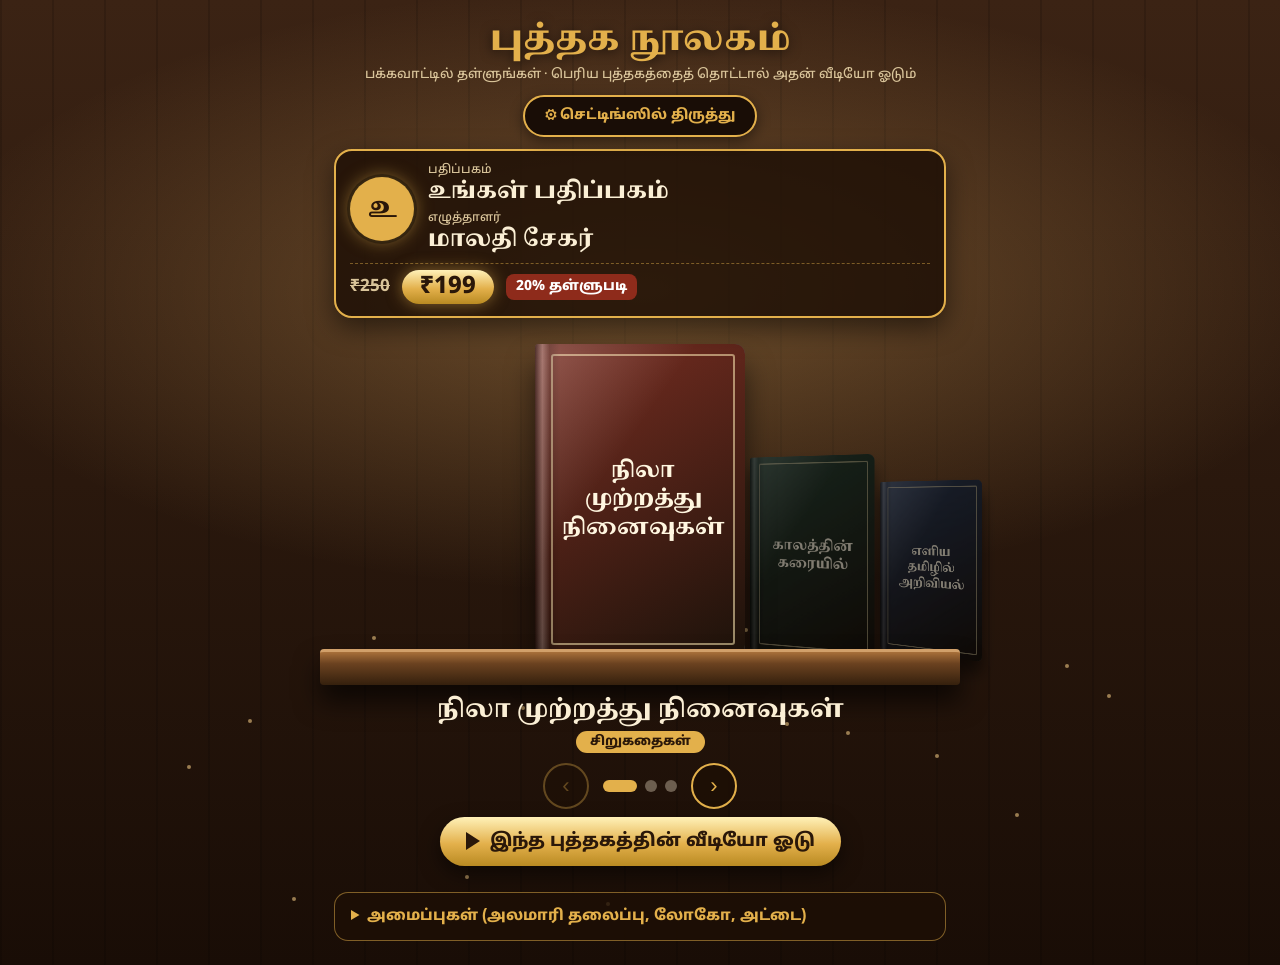
<file: bookshelf.html>
<!doctype html>
<html lang="ta">
<head>
<meta charset="utf-8">
<meta name="viewport" content="width=device-width,initial-scale=1,viewport-fit=cover">
<title>புத்தக நூலகம்</title>
<link rel="stylesheet" href="https://fonts.googleapis.com/css2?family=Noto+Serif+Tamil:wght@500..800&family=Noto+Sans+Tamil:wght@400..800&display=swap">
<style>
:root{--gold:#E3B04B;--ink:#FBEFD5;--mut:#D9C49A;--deep:#190D06;--panel:rgba(30,15,6,.82);box-sizing:border-box}
*{box-sizing:border-box}
html,body{margin:0}
body{min-height:100vh;color:var(--ink);font:500 15px/1.55 "Noto Sans Tamil",sans-serif;overflow-x:hidden;
background:radial-gradient(ellipse 80% 45% at 50% 30%,rgba(255,196,110,.30),transparent 70%),repeating-linear-gradient(90deg,rgba(0,0,0,.14) 0 2px,transparent 2px 52px),linear-gradient(#3B2314,#190D06);
padding:env(safe-area-inset-top,0px) 0 calc(env(safe-area-inset-bottom,0px) + 24px)}
main{max-width:640px;margin:0 auto;padding:14px 14px 0;position:relative}
h1{font:800 clamp(24px,6vw,34px)/1.25 "Noto Serif Tamil",serif;margin:6px 0 2px;text-align:center;color:var(--gold);text-shadow:0 2px 12px rgba(0,0,0,.6)}
.hint{margin:0 0 10px;text-align:center;color:var(--mut);font-size:13px}
.dust{position:fixed;inset:0;pointer-events:none;z-index:0}
.dust i{position:absolute;width:4px;height:4px;border-radius:50%;background:rgba(255,214,140,.55);animation:dust linear infinite}
@keyframes dust{from{transform:translateY(0);opacity:0}15%{opacity:.8}to{transform:translateY(-110vh) translateX(30px);opacity:0}}
.info{position:relative;z-index:2;display:grid;grid-template-columns:auto 1fr;gap:4px 14px;align-items:center;background:var(--panel);border:2px solid var(--gold);border-radius:18px;padding:12px 14px;margin:0 auto 10px;box-shadow:0 10px 26px rgba(0,0,0,.5);min-height:96px}
.info.pop{animation:pop .45s cubic-bezier(.2,.9,.3,1.2)}
@keyframes pop{from{opacity:0;transform:translateY(16px) scale(.96)}to{opacity:1;transform:none}}
.lg{grid-row:1/3;width:64px;height:64px;border-radius:50%;background:var(--gold) center/cover no-repeat;display:grid;place-items:center;font:800 28px "Noto Serif Tamil",serif;color:#2A1709;box-shadow:0 0 0 3px rgba(0,0,0,.35),0 0 18px rgba(227,176,75,.6);animation:glow 3s ease-in-out infinite;overflow:hidden}
.lg img{width:100%;height:100%;object-fit:contain;background:#fff}
@keyframes glow{50%{box-shadow:0 0 0 3px rgba(0,0,0,.35),0 0 30px rgba(227,176,75,.95)}}
.tx{min-width:0}
.tx small{display:block;color:var(--mut);font-size:12px;line-height:1.3}
.tx b{display:block;font:800 clamp(18px,4.6vw,22px)/1.3 "Noto Serif Tamil",serif;overflow-wrap:anywhere}
.pr{grid-column:1/3;display:flex;flex-wrap:wrap;align-items:center;gap:8px 12px;padding-top:6px;border-top:1px dashed rgba(227,176,75,.45);margin-top:4px}
.pr s{color:var(--mut);font-size:17px;font-weight:700}
.pr .now{background:linear-gradient(#FFF1B8,var(--gold) 55%,#B98A22);color:#2A1709;font:800 24px "Noto Sans Tamil",sans-serif;border-radius:99px;padding:2px 18px;box-shadow:0 0 16px rgba(227,176,75,.5)}
.pr .off{background:#8E2B1B;color:#fff;font-weight:800;border-radius:8px;padding:2px 10px;font-size:14px}
.stage{position:relative;z-index:1;height:calc(var(--bh,300px) + 46px);perspective:1000px;touch-action:pan-y;user-select:none;-webkit-user-select:none;margin-top:6px}
.row{position:absolute;left:0;right:0;top:0;bottom:30px;transform-style:preserve-3d}
.bk{position:absolute;left:50%;bottom:0;width:var(--bw,200px);height:var(--bh,296px);transform-origin:50% 100%;cursor:pointer;will-change:transform,filter;transition:transform .5s cubic-bezier(.2,.8,.2,1),filter .5s}
.drag .bk{transition:none}
.cv{width:100%;height:100%;border-radius:4px 10px 10px 4px;overflow:hidden;position:relative;background:#555;box-shadow:0 20px 28px rgba(0,0,0,.55)}
.bk.on .cv{animation:fl 4.5s ease-in-out infinite}
@keyframes fl{50%{transform:translateY(-6px)}}
.cv:after{content:"";position:absolute;inset:0;pointer-events:none;background:linear-gradient(90deg,rgba(0,0,0,.45) 0,rgba(255,255,255,.2) 3.5%,rgba(0,0,0,.15) 7%,transparent 12%),linear-gradient(125deg,rgba(255,255,255,.22),transparent 38%)}
.cv img{width:100%;height:100%;object-fit:cover;display:block;pointer-events:none}
.ph{position:absolute;inset:0;display:grid;place-items:center;text-align:center;padding:18px 16px 18px 22px;font:800 clamp(15px,4.2vw,21px)/1.35 "Noto Serif Tamil",serif;color:#FFF6E0;overflow-wrap:anywhere}
.ph:before{content:"";position:absolute;inset:10px 10px 10px 16px;border:2px solid rgba(255,235,180,.55);border-radius:3px}
.plank{position:absolute;left:-14px;right:-14px;bottom:0;height:36px;border-radius:4px;background:linear-gradient(#a8703a,#6b4220 35%,#35200d);border-top:3px solid #d1a06a;box-shadow:0 16px 26px rgba(0,0,0,.65)}
.bt{position:relative;z-index:2;text-align:center;margin:10px 0 2px;min-height:60px}
.bt h2{font:800 clamp(19px,5vw,24px)/1.3 "Noto Serif Tamil",serif;margin:0 0 4px;overflow-wrap:anywhere}
.chip{display:inline-block;background:var(--gold);color:#2A1709;font-weight:800;font-size:13px;border-radius:99px;padding:1px 14px}
.ctl{position:relative;z-index:2;display:flex;align-items:center;justify-content:center;gap:14px;margin:8px 0}
.arrow{width:46px;height:46px;border-radius:50%;border:2px solid var(--gold);background:var(--panel);color:var(--gold);font-size:22px;cursor:pointer;display:grid;place-items:center}
.arrow:disabled{opacity:.35;cursor:default}
.dots{display:flex;gap:8px}
.dots button{width:12px;height:12px;border-radius:99px;border:0;padding:0;background:rgba(251,239,213,.35);cursor:pointer;transition:width .3s,background .3s}
.dots button.on{width:34px;background:var(--gold)}
.vbtn{position:relative;z-index:2;display:flex;margin:6px auto 0;align-items:center;justify-content:center;gap:10px;min-width:240px;font:800 18px "Noto Sans Tamil",sans-serif;color:#2A1709;background:linear-gradient(#FFF1B8,var(--gold) 55%,#B98A22);border:0;border-radius:99px;padding:13px 26px;cursor:pointer;box-shadow:0 8px 20px rgba(0,0,0,.5)}
.vbtn:disabled{background:rgba(251,239,213,.15);color:var(--mut);box-shadow:none;cursor:default}
.vbtn .tri{width:0;height:0;border-left:14px solid currentColor;border-top:9px solid transparent;border-bottom:9px solid transparent}
button:focus-visible,summary:focus-visible,input:focus-visible{outline:3px solid #fff;outline-offset:2px}
details{position:relative;z-index:2;margin-top:26px;background:var(--panel);border:1px solid rgba(227,176,75,.5);border-radius:14px}
summary{cursor:pointer;padding:12px 16px;font-weight:800;color:var(--gold)}
.cfg{padding:2px 14px 14px;display:grid;gap:10px}
.cfg label.f{display:grid;gap:3px;font-size:13px;color:var(--mut)}
.cfg input[type=text]{width:100%;font:inherit;color:var(--ink);background:rgba(0,0,0,.3);border:1px solid rgba(227,176,75,.4);border-radius:9px;padding:8px 10px}
.brow{display:grid;grid-template-columns:44px 1fr;gap:6px 10px;align-items:center;padding:10px;border:1px solid rgba(227,176,75,.3);border-radius:12px}
.brow .th{width:44px;height:64px;border-radius:5px;background:#555 center/cover no-repeat;grid-row:1/3}
.brow strong{font-size:14px;overflow-wrap:anywhere}
.btn{font:inherit;font-weight:700;font-size:13px;cursor:pointer;color:var(--ink);background:rgba(0,0,0,.35);border:1px solid var(--gold);border-radius:8px;padding:6px 12px;display:inline-block}
.btn.warn{border-color:#d9776a;color:#ffb3a8}
.note{color:var(--mut);font-size:12.5px;margin:0}
.closeShelf{position:fixed;top:calc(env(safe-area-inset-top,0px) + 10px);right:12px;z-index:60;width:44px;height:44px;border-radius:50%;border:2px solid var(--gold);background:var(--deep);color:var(--gold);font-size:20px;cursor:pointer}
.editShelf{position:relative;z-index:3;display:flex;align-items:center;justify-content:center;gap:6px;margin:0 auto 12px;height:42px;padding:0 20px;border-radius:99px;border:2px solid var(--gold);background:var(--deep);color:var(--gold);font:800 14px "Noto Sans Tamil",sans-serif;cursor:pointer;box-shadow:0 4px 14px rgba(0,0,0,.45)}
.editShelf:active{transform:scale(.97)}
#md{position:fixed;inset:0;z-index:50;background:rgba(0,0,0,.86);display:grid;place-items:center;padding:14px}
#md[hidden]{display:none}
.mbox{width:min(100%,720px);position:relative}
.mbox .x{position:absolute;right:0;top:-48px;width:42px;height:42px;border-radius:50%;border:2px solid var(--gold);background:var(--deep);color:var(--gold);font-size:20px;cursor:pointer}
.mbox .vw{aspect-ratio:16/9;background:#000;border-radius:12px;overflow:hidden}
.mbox iframe,.mbox video{width:100%;height:100%;border:0;display:block}
.mbox .mt{margin:10px 2px 0;font-weight:800;text-align:center}
@media (prefers-reduced-motion:reduce){.dust,.bk.on .cv,.lg{animation:none}.info.pop{animation:none}.bk{transition:none}}
</style>
</head>
<body>
<div class="dust" id="dust" aria-hidden="true"></div>
<main>
<h1 id="ttl">புத்தக நூலகம்</h1>
<p class="hint">பக்கவாட்டில் தள்ளுங்கள் · பெரிய புத்தகத்தைத் தொட்டால் அதன் வீடியோ ஓடும்</p>
<button class="editShelf" id="es" type="button" aria-label="செட்டிங்ஸில் புத்தகங்களைத் திருத்து">⚙ செட்டிங்ஸில் திருத்து</button>

<section class="info" id="info" aria-live="polite">
<div class="lg" id="lg"></div>
<div class="tx"><small id="pubL">பதிப்பகம்</small><b id="pub"></b></div>
<div class="tx" style="grid-column:2"><small id="auL">எழுத்தாளர்</small><b id="au"></b></div>
<div class="pr" id="pr"></div>
</section>

<section class="stage" id="stage" aria-label="புத்தக அலமாரி">
<div class="row" id="row"></div>
<div class="plank"></div>
</section>

<div class="bt"><h2 id="bt"></h2><span class="chip" id="gn" hidden></span></div>

<div class="ctl">
<button class="arrow" id="prev" type="button" aria-label="முந்தைய புத்தகம்">‹</button>
<div class="dots" id="dots"></div>
<button class="arrow" id="next" type="button" aria-label="அடுத்த புத்தகம்">›</button>
</div>

<button class="vbtn" id="vid" type="button"><span class="tri"></span><span id="vtx">இந்த புத்தகத்தின் வீடியோ ஓடு</span></button>

<details>
<summary>அமைப்புகள் (அலமாரி தலைப்பு, லோகோ, அட்டை)</summary>
<div class="cfg">
<p class="note">புத்தகத் தலைப்பு, எழுத்தாளர், பதிப்பகம், வகை, விலை ஆகியவை “புத்தக வீடியோ ஸ்டுடியோ” (book.html) → “புத்தகங்கள்” பகுதியில் நீங்கள் கொடுப்பதிலிருந்தே தானாக வரும். வீடியோ, அட்டை, லோகோ ஆகியவை ஸ்டுடியோவில் ஏற்கனவே சேர்த்தவையே பயன்படும். நூலகம் ஸ்டுடியோவுக்குள் திறந்தால் இங்கே எதுவும் சேர்க்க வேண்டாம்; தனிப் பக்கமாக திறந்தால் மட்டும் அட்டை / லோகோ சேர்க்கலாம்.</p>
<label class="f"><span>அலமாரி தலைப்பு</span><input type="text" id="cTitle" placeholder="புத்தக நூலகம்"></label>
<div style="display:flex;gap:10px;flex-wrap:wrap;align-items:center">
<label class="btn" for="cLogo">பதிப்பக லோகோ சேர்</label><input type="file" id="cLogo" accept="image/*" hidden>
<button class="btn warn" type="button" id="rmLogo">லோகோ நீக்கு</button>
<button class="btn" type="button" id="reload">ஸ்டுடியோ தகவலை மீண்டும் எடு</button>
</div>
<div id="cBooks" style="display:grid;gap:10px"></div>
</div>
</details>
</main>

<button class="closeShelf" id="cs" type="button" hidden aria-label="நூலகத்தை மூடு">✕</button>

<script>
(function(){
'use strict';
var SK='puthaga-video-studio-v2',XK='puthaga-shelf-v1';
var DEF=[
{id:'b1',title:'நிலா முற்றத்து நினைவுகள்',author:'மாலதி சேகர்',publisher:'உங்கள் பதிப்பகம்',genre:'சிறுகதைகள்',oldP:'250',newP:'199'},
{id:'b2',title:'காலத்தின் கரையில்',author:'அருண்மொழி',publisher:'உங்கள் பதிப்பகம்',genre:'நாவல்',oldP:'320',newP:'275'},
{id:'b3',title:'எளிய தமிழில் அறிவியல்',author:'முனைவர் இளங்கோ',publisher:'உங்கள் பதிப்பகம்',genre:'அறிவியல்',oldP:'180',newP:'150'}];
var PH=['#7A2E22','#2F4A3A','#31405E','#8A6A2A','#5A3A5E'];
var $=function(s){return document.querySelector(s)};
var clamp=function(v,a,b){return Math.min(b,Math.max(a,v))};
var esc=function(s){return String(s==null?'':s).replace(/[&<>"']/g,function(c){return{'&':'&amp;','<':'&lt;','>':'&gt;','"':'&quot;',"'":'&#39;'}[c]})};
var digits=function(s){return String(s||'').replace(/[^\d]/g,'')};
var money=function(v){var d=digits(v);return d?'₹'+d:''};
function jget(k){try{return JSON.parse(localStorage.getItem(k)||'null')}catch(e){return null}}
function jset(k,v){try{localStorage.setItem(k,JSON.stringify(v))}catch(e){alert('சேமிக்க இடம் போதவில்லை — சிறிய படத்தைப் பயன்படுத்தவும்.')}}

var studio={},X={extra:{}},books=[],els=[],pos=0,shown=-1,drag=false,SP=120,P=null;
try{if(window.parent&&window.parent!==window&&window.parent.__shelfAPI)P=window.parent.__shelfAPI}catch(e){P=null}
function pm(){try{return P?P.media():null}catch(e){return null}}
function coverOf(b){var c=ex(b.id).cover;if(c)return c;var m=pm();return m&&m.covers&&m.covers[b.id]?m.covers[b.id].url:''}
function logoOf(){if(X.logo)return X.logo;var m=pm();return m&&m.logo?m.logo.url:''}

function load(){
studio=(P?P.state():jget(SK))||{};
var l=studio.labels||{};
$('#pubL').textContent=l.publisher||'பதிப்பகம்';
$('#auL').textContent=l.author||'எழுத்தாளர்';
books=(Array.isArray(studio.books)&&studio.books.length?studio.books:DEF).slice(0,5);
X=jget(XK)||{};X.extra=X.extra||{};
}
function ex(id){return X.extra[id]||(X.extra[id]={})}
function pct(b){var o=parseInt(digits(b.oldP),10),n=parseInt(digits(b.newP),10);return o>0&&n>0&&o>n?Math.round((o-n)/o*100):0}

/* ---------- build shelf ---------- */
function build(){
$('#ttl').textContent=X.title||'புத்தக நூலகம்';
$('#cTitle').value=X.title||'';
var row=$('#row');row.innerHTML='';els=[];
books.forEach(function(b,i){
var d=document.createElement('div');d.className='bk';d.dataset.i=i;
var c=coverOf(b);
d.innerHTML='<div class="cv">'+(c?'<img alt="'+esc(b.title)+'" src="'+c+'">':'<div class="ph" style="background:linear-gradient(150deg,'+PH[i%5]+',#1c120a)">'+esc(b.title)+'</div>')+'</div>';
row.appendChild(d);els.push(d);
});
$('#dots').innerHTML=books.map(function(b,i){return '<button type="button" data-i="'+i+'" aria-label="புத்தகம் '+(i+1)+'"></button>'}).join('');
pos=clamp(Math.round(pos),0,books.length-1);shown=-1;
buildCfg();layout();
}
function size(){
var sw=$('#stage').clientWidth||360,bw=clamp(sw*.5,130,210);
SP=clamp(sw*.34,84,170);
var st=$('#stage').style;st.setProperty('--bw',bw+'px');st.setProperty('--bh',(bw*1.48)+'px');
}
function layout(){
size();
var n=books.length;
els.forEach(function(el,i){
var d=i-pos,a=Math.abs(d),sg=d<0?-1:1,m=Math.min(a,1);
var x=sg*(m*SP+Math.max(0,a-1)*SP*.7);
var s=Math.max(.45,1-.36*m-.08*Math.max(0,a-1));
var ry=clamp(-d*34,-50,50);
el.style.transform='translateX(calc(-50% + '+x+'px)) rotateY('+ry+'deg) scale('+s+')';
el.style.zIndex=100-Math.round(a*10);
el.style.filter='brightness('+(1-.5*m)+')';
el.classList.toggle('on',Math.round(pos)===i);
});
var c=clamp(Math.round(pos),0,n-1);
if(c!==shown){shown=c;show(c)}
}

/* ---------- info above the focused book ---------- */
function show(i){
var b=books[i];if(!b)return;
var lg=$('#lg');
var lgs=logoOf();if(lgs)lg.innerHTML='<img alt="" src="'+lgs+'">';
else lg.textContent=(b.publisher||studio.org||'ப').trim().charAt(0);
$('#pub').textContent=b.publisher||studio.org||'';
$('#au').textContent=b.author||'';
var o=money(b.oldP),nw=money(b.newP),p=pct(b),h='';
if(o&&nw)h+='<s>'+o+'</s>';
if(nw||o)h+='<span class="now">'+(nw||o)+'</span>';
if(p)h+='<span class="off">'+p+'% '+esc((studio.labels&&studio.labels.off)||'தள்ளுபடி')+'</span>';
$('#pr').innerHTML=h;$('#pr').style.display=h?'':'none';
$('#bt').textContent=b.title||'';
var g=$('#gn');g.textContent=b.genre||'';g.hidden=!b.genre;
var inf=$('#info');inf.classList.remove('pop');void inf.offsetWidth;inf.classList.add('pop');
[].forEach.call(document.querySelectorAll('#dots button'),function(d,k){d.classList.toggle('on',k===i)});
$('#prev').disabled=i<=0;$('#next').disabled=i>=books.length-1;
}
function go(i){pos=clamp(i,0,books.length-1);layout()}

/* ---------- swipe ---------- */
var sx=0,sp0=0,moved=0,stg=$('#stage');
stg.addEventListener('pointerdown',function(e){drag=true;moved=0;sx=e.clientX;sp0=pos;stg.classList.add('drag');try{stg.setPointerCapture(e.pointerId)}catch(x){}});
stg.addEventListener('pointermove',function(e){
if(!drag)return;var dx=e.clientX-sx;moved=Math.max(moved,Math.abs(dx));
pos=clamp(sp0-dx/SP,-.3,books.length-.7);layout();
});
function end(e){
if(!drag)return;drag=false;stg.classList.remove('drag');
if(moved<8){var t=e.target.closest&&e.target.closest('.bk'),k=t?+t.dataset.i:Math.round(sp0);if(t&&k===Math.round(sp0)){go(k);play(k);return}pos=k}
go(Math.round(pos));
}
stg.addEventListener('pointerup',end);stg.addEventListener('pointercancel',end);
$('#prev').onclick=function(){go(Math.round(pos)-1)};
$('#next').onclick=function(){go(Math.round(pos)+1)};
$('#dots').addEventListener('click',function(e){var b=e.target.closest('button');if(b)go(+b.dataset.i)});
document.addEventListener('keydown',function(e){
if(e.key==='Escape'&&P){closeShelf();return}
if(/INPUT|TEXTAREA/.test(document.activeElement.tagName))return;
if(e.key==='ArrowLeft')go(Math.round(pos)-1);if(e.key==='ArrowRight')go(Math.round(pos)+1);
});
window.addEventListener('resize',layout);

/* ---------- video: plays this book's slot of the studio video ---------- */
function play(i){
if(P){try{P.playAt(i);return}catch(e){}}
location.href='book.html#play='+i;
}
function closeShelf(){try{P.close()}catch(e){}}
$('#vid').onclick=function(){play(shown)};
/* edit: செட்டிங்ஸ் பக்கத்தில் புத்தகத் தகவலைத் திருத்தலாம் */
$('#es').onclick=function(){
if(P&&P.edit){try{P.edit();return}catch(e){}}
location.href='settings.html#shelf';
};
if(P){var cs=$('#cs');cs.hidden=false;cs.onclick=closeShelf}

/* ---------- settings ---------- */
function shrink(file,max,type,cb){
var u=URL.createObjectURL(file),im=new Image();
im.onload=function(){var s=Math.min(1,max/Math.max(im.width,im.height)),c=document.createElement('canvas');
c.width=Math.max(1,Math.round(im.width*s));c.height=Math.max(1,Math.round(im.height*s));
c.getContext('2d').drawImage(im,0,0,c.width,c.height);URL.revokeObjectURL(u);cb(c.toDataURL(type,.82))};
im.onerror=function(){alert('படத்தைப் படிக்க முடியவில்லை.')};im.src=u;
}
function buildCfg(){
$('#cBooks').innerHTML=books.map(function(b,i){
var e=ex(b.id),cu=coverOf(b);
return '<div class="brow"><div class="th" style="'+(cu?'background-image:url('+cu+')':'')+'"></div><strong>'+(i+1)+'. '+esc(b.title)+'</strong>'+
'<div style="display:grid;gap:6px"><div style="display:flex;gap:8px;flex-wrap:wrap"><label class="btn" for="cv'+i+'">அட்டைப் படம்</label><input type="file" id="cv'+i+'" data-cv="'+i+'" accept="image/*" hidden><button class="btn warn" type="button" data-rc="'+i+'">நீக்கு</button></div>'+
'</div></div>';
}).join('');
}
$('#cBooks').addEventListener('change',function(e){
var i=e.target.dataset.cv;if(i==null||!e.target.files[0])return;
shrink(e.target.files[0],420,'image/jpeg',function(u){ex(books[i].id).cover=u;jset(XK,X);build()});
});
$('#cBooks').addEventListener('click',function(e){
var i=e.target.dataset.rc;if(i==null)return;delete ex(books[i].id).cover;jset(XK,X);build();
});
$('#cTitle').addEventListener('input',function(e){X.title=e.target.value;$('#ttl').textContent=X.title||'புத்தக நூலகம்';jset(XK,X)});
$('#cLogo').addEventListener('change',function(e){var f=e.target.files[0];if(!f)return;shrink(f,300,'image/png',function(u){X.logo=u;jset(XK,X);shown=-1;layout()});e.target.value=''});
$('#rmLogo').onclick=function(){delete X.logo;jset(XK,X);shown=-1;layout()};
$('#reload').onclick=function(){load();build()};
window.addEventListener('storage',function(e){if(e.key===SK){load();build()}});
document.addEventListener('visibilitychange',function(){if(!document.hidden){load();build()}});

/* ---------- dust motes ---------- */
(function(){var d=$('#dust'),h='';for(var i=0;i<14;i++)h+='<i style="left:'+(Math.random()*100)+'%;top:'+(60+Math.random()*50)+'%;animation-duration:'+(12+Math.random()*14)+'s;animation-delay:-'+(Math.random()*14)+'s"></i>';d.innerHTML=h})();

window.__refresh=function(){load();build()};
load();build();
if(document.fonts&&document.fonts.ready)document.fonts.ready.then(layout);
})();
</script>
</body>
</html>
</file>
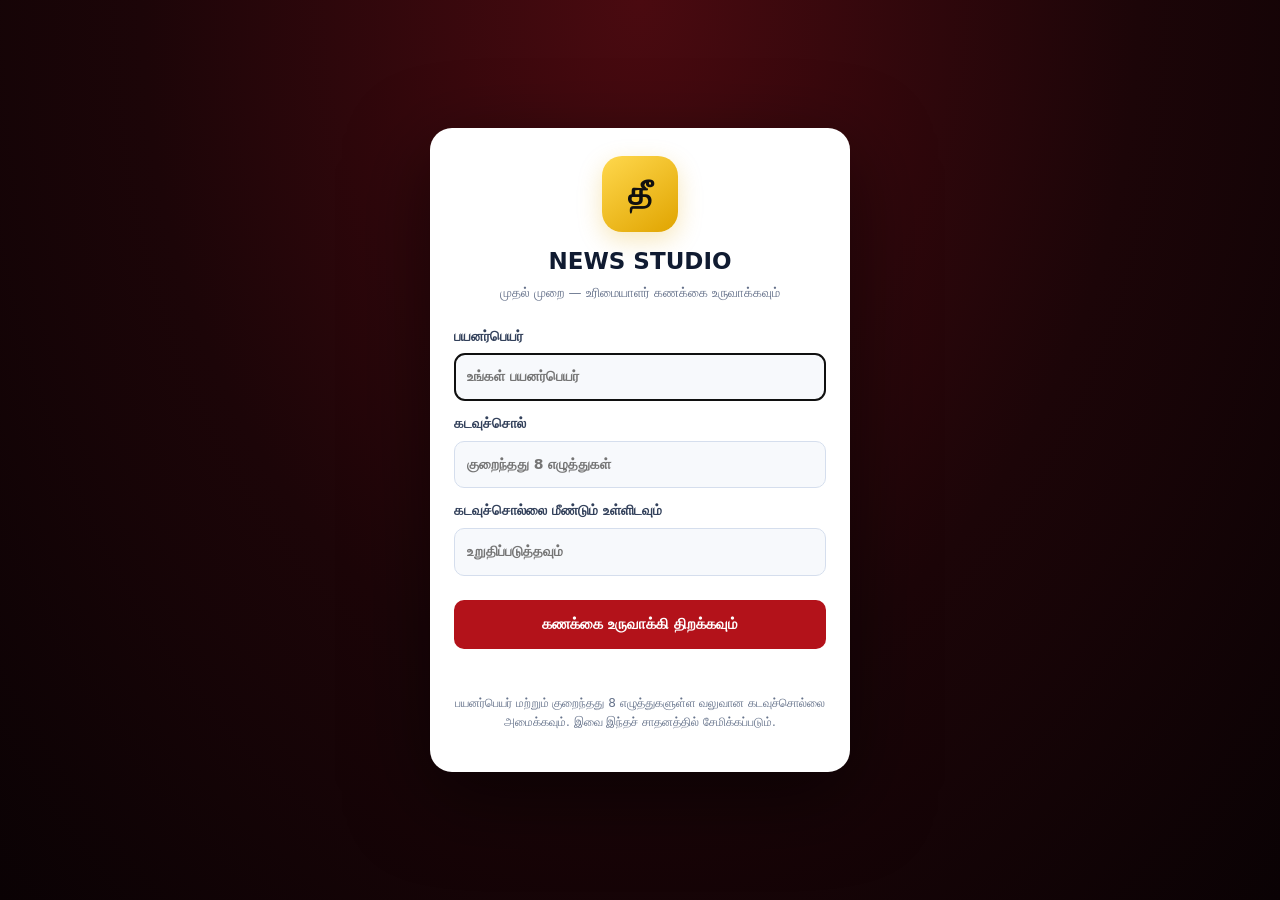
<file: settings.html>
<!doctype html>
<html lang="ta">
<head>
<meta charset="utf-8">
<meta name="viewport" content="width=device-width,initial-scale=1,viewport-fit=cover">
<meta name="theme-color" content="#B3121A">
<title>செட்டிங்ஸ் · NEWS STUDIO</title>
<link rel="stylesheet" href="settings.css">
<style>
*{box-sizing:border-box}
html,body{margin:0}
body.st-page{min-height:100vh}
.hb-app{min-height:100vh}
.hb-top{position:sticky;top:0;z-index:30;padding-top:env(safe-area-inset-top,0px);background:linear-gradient(165deg,var(--s-acc) 0%,var(--deep,var(--s-acc)) 100%);color:var(--s-on);box-shadow:0 4px 24px color-mix(in srgb,var(--s-acc) 28%,transparent)}
.hb-bar{display:flex;align-items:center;gap:8px;padding:8px 10px}
.hb-bar h1{margin:0;flex:1;min-width:0;font:800 17px/1.2 "Noto Sans Tamil",system-ui,sans-serif}
.hb-pill{flex:none;display:inline-flex;align-items:center;gap:6px;min-height:40px;padding:0 14px;border-radius:99px;border:1px solid rgba(255,255,255,.55);background:rgba(0,0,0,.2);color:#fff;font:800 13px "Noto Sans Tamil",system-ui,sans-serif;text-decoration:none;cursor:pointer}
.hb-nav{display:flex;gap:4px;z-index:25;background:var(--s-card);border:0 solid var(--s-line)}
.hb-nav button{position:relative;display:flex;align-items:center;gap:8px;border:0;background:transparent;color:var(--s-fg);font:800 14px "Noto Sans Tamil",system-ui,sans-serif;cursor:pointer;border-radius:12px;min-height:46px}
.hb-nav button[aria-selected=true]{background:var(--s-acc);color:var(--s-on)}
.hb-nav i{font-style:normal;font-size:19px}
.hb-badge{min-width:20px;height:20px;padding:0 6px;border-radius:99px;background:var(--s-gold);color:#101010;font:800 12px/20px system-ui;text-align:center}
.hb-badge:empty{display:none}
.hb-pane{display:none}.hb-pane.on{display:block;animation:hbIn .2s ease}
@keyframes hbIn{from{opacity:0;transform:translateY(8px)}to{opacity:1;transform:none}}
.hb-in{display:grid;gap:12px;max-width:880px;margin:0 auto;padding:12px 12px 24px}
.hb-h{margin:2px 2px 0;font:800 20px "Noto Sans Tamil",system-ui,sans-serif}
.hb-sub{margin:-6px 2px 0;color:var(--s-mut);font-size:13px}
.hb-grid{display:grid;gap:10px;grid-template-columns:repeat(auto-fit,minmax(200px,1fr))}
.hb-stat{display:grid;gap:2px;text-align:left;cursor:pointer;background:var(--s-card)!important;color:var(--s-fg)!important;border:1px solid var(--s-line)!important;padding:14px!important;border-radius:16px!important;min-height:92px;align-items:start;justify-content:start!important}
.hb-stat small{color:var(--s-mut);font-weight:600}.hb-stat b{font-size:26px;line-height:1.2}
.hb-chips{display:flex;gap:6px;flex-wrap:wrap}
.hb-chips button{min-height:38px!important;padding:0 14px!important;border-radius:99px!important;background:var(--s-field)!important;color:var(--s-fg)!important;border:1.5px solid var(--s-line)!important}
.hb-chips button[aria-pressed=true]{background:var(--s-acc)!important;color:var(--s-on)!important;border-color:var(--s-acc)!important}
.hb-list{display:grid;gap:12px}
.hb-it .hb-tp{display:flex;gap:12px;align-items:flex-start}
.hb-im{width:64px;height:80px;flex:none;border-radius:10px;overflow:hidden;display:grid;place-items:center;font:800 26px system-ui;background:repeating-conic-gradient(rgba(128,128,128,.18) 0 25%,transparent 0 50%) 0 0/12px 12px}
.hb-im img{width:100%;height:100%;object-fit:contain;object-position:bottom}
.hb-tx{min-width:0;display:grid;gap:2px}.hb-tx strong{overflow-wrap:anywhere}
.hb-ok{background:var(--s-acc)!important;color:var(--s-on)!important}
.hb-seg{display:flex;gap:6px;padding:10px 12px;background:var(--s-card);border-bottom:1px solid var(--s-line)}
.hb-seg button{flex:1;max-width:260px;min-height:42px;border-radius:11px;border:1px solid var(--s-line);font:800 14px "Noto Sans Tamil",system-ui,sans-serif;cursor:pointer;background:var(--s-field);color:var(--s-fg)}
.hb-seg button.hb-ok{border-color:var(--s-acc)}
.hb-fr{display:none;width:100%;border:0;background:var(--s-bg)}.hb-fr.on{display:block}
.hb-logo{width:72px;height:72px;border-radius:14px;border:1px dashed var(--s-line);display:grid;place-items:center;overflow:hidden;background:var(--s-field);color:var(--s-mut);font-size:12px;flex:none}
.hb-logo img{width:100%;height:100%;object-fit:contain}
.hb-two{display:grid;gap:10px;grid-template-columns:repeat(auto-fit,minmax(200px,1fr))}
.hb-map{margin:0;padding-left:18px;color:var(--s-mut);font-size:13px;line-height:1.8}
.st-empty{color:var(--s-mut);font-size:14px;text-align:center;padding:14px 0}

/* ===== கணினி முறை (Computer): இடப்பக்க மெனு ===== */
:root[data-ui=desktop] .hb-app{display:grid;grid-template-columns:230px minmax(0,1fr);grid-template-rows:auto 1fr}
:root[data-ui=desktop] .hb-top{grid-column:1/-1}
:root[data-ui=desktop] .hb-nav{flex-direction:column;padding:12px;border-right-width:1px;position:sticky;top:64px;height:calc(100vh - 64px);align-self:start}
:root[data-ui=desktop] .hb-nav button{padding:0 14px;font-size:15px}
:root[data-ui=desktop] .hb-nav .hb-badge{margin-left:auto}
:root[data-ui=desktop] .hb-main{min-width:0}
:root[data-ui=desktop] .hb-in{padding:20px 24px 40px}
:root[data-ui=desktop] .hb-list{grid-template-columns:repeat(auto-fill,minmax(420px,1fr));align-items:start}

/* ===== மொபைல் முறை: கீழ்ப்பக்க பட்டை ===== */
:root[data-ui=mobile] .hb-app{max-width:560px;margin:0 auto;padding-bottom:calc(66px + env(safe-area-inset-bottom,0px));box-shadow:0 0 0 1px var(--s-line)}
:root[data-ui=mobile] .hb-nav{position:fixed;left:0;right:0;bottom:0;padding:6px 6px calc(6px + env(safe-area-inset-bottom,0px));border-top-width:1px;justify-content:space-around;max-width:560px;margin:0 auto}
:root[data-ui=mobile] .hb-nav button{flex:1;flex-direction:column;gap:0;padding:4px 2px;min-height:52px;font-size:11.5px}
:root[data-ui=mobile] .hb-nav .hb-badge{position:absolute;top:2px;right:calc(50% - 26px);min-width:18px;height:18px;line-height:18px;font-size:11px}
:root[data-ui=mobile] .hb-bar h1{font-size:16px}
:root[data-ui=mobile] .hb-uil{display:none}
:root[data-ui=mobile] .hb-it .hb-tp{gap:10px}
@media (prefers-reduced-motion:reduce){.hb-pane.on{animation:none}}
</style>
</head>
<body class="st-page">
<div class="hb-app">
  <header class="hb-top" id="top">
    <div class="hb-bar">
      <a class="hb-pill" id="back" href="index.html">← <span class="hb-uil">திரும்பு</span></a>
      <h1>⚙ செட்டிங்ஸ் <span style="font-size:11px;font-weight:700;opacity:.55;letter-spacing:.06em;margin-left:4px">PREMIUM</span></h1>
      <button class="hb-pill" id="uiBtn" type="button" title="மொபைல் / கணினி / தானாக"></button>
      <span data-owner-slot style="display:flex;align-items:center"></span>
    </div>
  </header>
  <nav class="hb-nav" id="nav" role="tablist" aria-label="செட்டிங் பகுதிகள்"></nav>

  <main class="hb-main">
    <!-- மையம் -->
    <section class="hb-pane" id="p-home"><div class="hb-in">
      <h2 class="hb-h">🏠 இன்றைய நிலை</h2>
      <div class="hb-grid" id="homeStats"></div>
      <div class="sc"><h2>⚡ விரைவுச் செயல்கள்</h2>
        <div class="hb-grid" id="homeAct"></div></div>
    </div></section>

    <!-- ஒப்புதல் (Articles + Shopping + Events — ஒரே இடம்) -->
    <section class="hb-pane" id="p-approve"><div class="hb-in" id="apBox"></div></section>

    <!-- வெளியீடு: E-Paper + பகிர் -->
    <section class="hb-pane" id="p-publish"><div class="hb-in">
      <h2 class="hb-h">📣 வெளியீடு</h2>
      <p class="hb-sub">இதழ் PDF சேர்ப்பது முதல் இணையதளம் / Facebook / Instagram / WhatsApp பகிர்வு வரை.</p>
      <div class="sc">
        <h2>📰 இன்றைய இதழ் (E-Paper PDF)</h2>
        <div class="st-kv"><span>கோப்பு</span><b id="pdfName">—</b></div>
        <div class="st-kv"><span>அளவு</span><b id="pdfSize">—</b></div>
        <input type="file" id="pdfFile" accept="application/pdf,.pdf" hidden>
        <div class="st-row"><button type="button" id="pdfPick">PDF தேர்வு / மாற்று</button><button type="button" class="warn" id="pdfDel">நீக்கு</button></div>
        <label>பதிவிறக்கக் கோப்பில் வரும் தேதி (காலி = தினமும் இன்றைய தேதி)
          <input type="date" id="dlDate"></label>
        <label class="toggle"><span>🔊 பக்கம் புரட்டும்போது தாள் ஒலி</span><input type="checkbox" id="sndChk"></label>
      </div>
      <div id="shareBox"></div>
    </div></section>

    <!-- ஸ்டுடியோ: Mobile TV · Book Video -->
    <section class="hb-pane" id="p-studio">
      <div class="hb-seg" id="seg">
        <button type="button" data-s="tv">📺 Mobile TV</button>
        <button type="button" data-s="book">📚 புத்தக வீடியோ</button>
      </div>
      <div id="frames"></div>
    </section>

    <!-- அமைப்பு -->
    <section class="hb-pane" id="p-set"><div class="hb-in">
      <h2 class="hb-h">⚙ பொது அமைப்பு</h2>
      <p class="hb-sub">இங்கே ஒருமுறை மாற்றினால் E-Paper · Mobile TV · புத்தக வீடியோ அனைத்திலும் பொருந்தும்.</p>

      <div class="sc">
        <h2>🏷 சேனல் அடையாளம் <small class="note">(ஒரே இடம் → எல்லா இடமும்)</small></h2>
        <div style="display:flex;gap:12px;align-items:center">
          <div class="hb-logo" id="bLogo">லோகோ</div>
          <div class="st-row" style="flex:1">
            <button type="button" class="alt" id="bLogoPick">🖼 லோகோ தேர்வு</button>
            <button type="button" class="warn" id="bLogoDel">நீக்கு</button>
          </div>
          <input type="file" id="bLogoFile" accept="image/*" hidden>
        </div>
        <div class="hb-two">
          <label>சேனல் / நிறுவனப் பெயர்<input id="bName" type="text"></label>
          <label>முழக்க வரி (End card)<input id="bTag" type="text"></label>
          <label>தொடர்பு எண்<input id="bPhone" type="tel" inputmode="tel"></label>
          <label>WhatsApp எண்<input id="bWa" type="tel" inputmode="tel" placeholder="காலி = தொடர்பு எண்"></label>
          <label>இணையதளம்<input id="bWeb" type="text"></label>
          <label>Instagram ID<input id="bIg" type="text" placeholder="@handle"></label>
          <label>Hashtag / Watermark<input id="bHash" type="text" placeholder="#Theekathir"></label>
        </div>
        <button type="button" id="bSave">✔ சேமித்து எல்லா இடத்திலும் பயன்படுத்து</button>
        <ul class="hb-map">
          <li>Mobile TV: சேனல் பெயர், முழக்கம், தொடர்பு எண், watermark, லோகோ</li>
          <li>புத்தக வீடியோ: நிறுவனப் பெயர், WhatsApp, இணையம், Instagram, லோகோ</li>
        </ul>
      </div>

      <div class="sc">
        <h2>🎨 ஆப் தோற்றம்</h2>
        <div id="themes"></div>
        <p class="note">ஒரு தேர்வு எல்லாப் பக்கங்களுக்கும் ஒரே நிறம்.</p>
      </div>

      <div class="sc">
        <h2>🗂 பகுதிகளின் பெயர் <small class="note">(முதல் பக்கத்தில் தெரியும்)</small></h2>
        <div class="hb-two" id="secNames"></div>
      </div>

      <div class="sc">
        <h2>🖥 திரை முறை</h2>
        <div class="hb-chips" id="uiChips"></div>
        <p class="note">தானாக = திரை அகலத்துக்கு ஏற்ப. மொபைலில் கீழ்ப்பட்டை, கணினியில் இடப்பக்க மெனு.</p>
      </div>
    </div></section>
  </main>
</div>
<div class="st-toast" id="toast" role="status" aria-live="polite"></div>

<script src="theme.js"></script>
<script src="media-store.js"></script>
<script src="owner-gate.js"></script>
<script src="articles-config.js"></script>
<script src="article-store.js"></script>
<script src="share-hub.js"></script>
<script>
(function () {
  'use strict';
  var $ = function (s, r) { return (r || document).querySelector(s); };
  var ls = {
    get: function (k) { try { return localStorage.getItem(k); } catch (e) { return null; } },
    set: function (k, v) { try { localStorage.setItem(k, v); } catch (e) {} },
    del: function (k) { try { localStorage.removeItem(k); } catch (e) {} }
  };
  function jget(k, d) { try { return JSON.parse(ls.get(k) || 'null') || d; } catch (e) { return d; } }
  function h(tag, cls, txt) { var e = document.createElement(tag); if (cls) e.className = cls; if (txt != null) e.textContent = txt; return e; }
  var toastT = 0;
  function toast(m) { var t = $('#toast'); t.textContent = m; t.classList.add('on'); clearTimeout(toastT); toastT = setTimeout(function () { t.classList.remove('on'); }, 2600); }

  /* ================= திரை முறை: தானாக / மொபைல் / கணினி ================= */
  var root = document.documentElement, UIL = { auto: '🖥📱 தானாக', mobile: '📱 மொபைல்', desktop: '🖥 கணினி' };
  function ui() { return ls.get('np_ui') || 'auto'; }
  function applyUi() {
    var m = ui(), eff = m === 'auto' ? (innerWidth >= 900 ? 'desktop' : 'mobile') : m;
    root.dataset.ui = eff; $('#uiBtn').textContent = UIL[m];
    [].forEach.call(document.querySelectorAll('#uiChips button'), function (b) { b.setAttribute('aria-pressed', b.dataset.m === m ? 'true' : 'false'); });
    fit();
  }
  $('#uiBtn').onclick = function () { var o = ['auto', 'mobile', 'desktop']; ls.set('np_ui', o[(o.indexOf(ui()) + 1) % 3]); applyUi(); };
  Object.keys(UIL).forEach(function (m) { var b = h('button', '', UIL[m]); b.type = 'button'; b.dataset.m = m; b.onclick = function () { ls.set('np_ui', m); applyUi(); }; $('#uiChips').appendChild(b); });
  addEventListener('resize', applyUi);

  /* ================= தாவல்கள் ================= */
  var TABS = [['home', '🏠', 'மையம்'], ['approve', '✅', 'ஒப்புதல்'], ['publish', '📣', 'வெளியீடு'], ['studio', '🎬', 'ஸ்டுடியோ'], ['set', '⚙', 'அமைப்பு']];
  var ALIAS = { epaper: 'publish', paper: 'publish', share: 'publish', tv: 'studio:tv', shelf: 'studio:book', books: 'studio:book', book: 'studio:book',
    articles: 'approve', article: 'approve', shopping: 'approve', events: 'approve', sections: 'approve', theme: 'set', settings: 'set' };
  var cur = '', studio = 'tv';
  TABS.forEach(function (t) {
    var b = h('button'); b.type = 'button'; b.dataset.t = t[0]; b.setAttribute('role', 'tab');
    b.innerHTML = '<i>' + t[1] + '</i><span>' + t[2] + '</span>'; if (t[0] === 'approve') b.appendChild(h('span', 'hb-badge')); $('#nav').appendChild(b);
  });
  $('#nav').onclick = function (e) { var b = e.target.closest('button'); if (b) go(b.dataset.t); };
  function fit() {
    var f = document.querySelector('.hb-fr.on'); if (!f) return;
    var nav = root.dataset.ui === 'mobile' ? $('#nav').offsetHeight : 0;
    f.style.height = Math.max(300, innerHeight - $('#top').offsetHeight - $('#seg').offsetHeight - nav) + 'px';
  }
  function go(id, noHash) {
    var al = (ALIAS[id] || id).split(':'); id = al[0]; if (al[1]) studio = al[1];
    if (!$('#p-' + id)) id = 'home';
    cur = id;
    [].forEach.call(document.querySelectorAll('#nav button'), function (b) { b.setAttribute('aria-selected', b.dataset.t === id ? 'true' : 'false'); });
    TABS.forEach(function (t) { $('#p-' + t[0]).classList.toggle('on', t[0] === id); });
    if (id === 'home') drawHome();
    if (id === 'approve') loadInbox();
    if (id === 'publish') { pdfInfo(); if (window.ShareHub) ShareHub.mount($('#shareBox')); }
    if (id === 'studio') openStudio(studio);
    $('#back').href = 'index.html#' + (id === 'studio' ? (studio === 'tv' ? 'tv' : 'books') : 'paper');
    try { if (!noHash) history.replaceState(null, '', '#' + id); } catch (e) {}
    scrollTo(0, 0);
  }
  addEventListener('hashchange', function () { go(location.hash.slice(1), true); });

  /* ================= ஸ்டுடியோ (Mobile TV · Book) ================= */
  var SRC = { tv: 'news.html?mode=settings&hub=1', book: 'book.html?mode=settings&hub=1' };
  function openStudio(k) {
    studio = SRC[k] ? k : 'tv';
    [].forEach.call(document.querySelectorAll('#seg button'), function (b) { b.className = b.dataset.s === studio ? 'hb-ok' : 'alt'; });
    Object.keys(SRC).forEach(function (s) {
      var f = $('#fr-' + s);
      if (!f && s === studio) {
        f = document.createElement('iframe'); f.id = 'fr-' + s; f.title = s; f.src = SRC[s]; f.className = 'hb-fr';
        f.allow = 'camera;microphone;fullscreen;autoplay;clipboard-write;display-capture'; $('#frames').appendChild(f);
      }
      if (f) f.classList.toggle('on', s === studio);
    });
    $('#back').href = 'index.html#' + (studio === 'tv' ? 'tv' : 'books');
    fit();
  }
  $('#seg').onclick = function (e) { var b = e.target.closest('button'); if (b) { openStudio(b.dataset.s); try { history.replaceState(null, '', '#studio'); } catch (x) {} } };
  function resetFrames() { [].forEach.call(document.querySelectorAll('.hb-fr'), function (f) { f.remove(); }); }

  /* ================= ஒப்புதல் — Articles · Shopping · Events ஒரே இடத்தில் ================= */
  var KINDS = { article: ['📝', 'Articles'], shopping: ['🛒', 'Shopping'], events: ['🎪', 'Events'] };
  var STAT = { pending: 'காத்திருப்பு', approved: 'ஏற்றவை', rejected: 'நிராகரித்தவை' };
  var inbox = [], fStat = 'pending', fKind = 'all', loading = false, homeLoaded = false;
  function S(k) { return window.ArticleStore.forKind(k); }
  function isAdmin() { return S('article').isAdmin(); }
  function kname(k) { return jget('np_tabs', {})[k] || KINDS[k][1]; }
  function dt(ms) { try { return new Date(ms).toLocaleString('ta-IN', { dateStyle: 'medium', timeStyle: 'short' }); } catch (e) { return ''; } }
  function pendingN() { return inbox.filter(function (a) { return a.status === 'pending'; }).length; }
  function badge() { $('.hb-badge').textContent = pendingN() || ''; }
  function loadInbox() {
    if (!window.ArticleStore) return;
    if (!isAdmin()) { inbox = []; badge(); return drawApprove(); }
    loading = true; drawApprove();
    return Promise.all(Object.keys(KINDS).map(function (k) { return S(k).listAll().then(function (l) { return l.map(function (a) { a._k = k; return a; }); }); }))
      .then(function (r) { inbox = [].concat.apply([], r).sort(function (a, b) { return b.createdAt - a.createdAt; }); })
      .catch(function (e) { if (/உள்நுழை|அமர்வு|401|403|PERMISSION/i.test(e.message)) S('article').logout(); else toast('⚠ ' + e.message); })
      .then(function () { loading = false; badge(); drawApprove(); });
  }
  function drawApprove() {
    var box = $('#apBox'); box.innerHTML = '';
    box.appendChild(h('h2', 'hb-h', '✅ ஒப்புதல் மையம்'));
    box.appendChild(h('p', 'hb-sub', 'Articles · Shopping · Events — மூன்றும் ஒரே இடத்தில். ஏற்று / நிராகரி இங்கேயே.'));
    var st0 = S('article');
    if (st0.mode !== 'cloud') box.appendChild(h('div', 'sc', '⚠ சோதனை முறை: தரவு இந்தச் சாதனத்தில் மட்டும். பகிர்வுக்கு articles-config.js நிரப்பவும்.'));
    if (!isAdmin()) return drawLogin(box, st0);
    var bar = h('div', 'sc'), c1 = h('div', 'hb-chips'), c2 = h('div', 'hb-chips'), c3 = h('div', 'hb-chips');
    var scope = inbox.filter(function (a) { return fKind === 'all' || a._k === fKind; });
    Object.keys(STAT).forEach(function (s) {
      var n = scope.filter(function (a) { return a.status === s; }).length, b = h('button', '', STAT[s] + ' (' + n + ')'); b.type = 'button';
      b.setAttribute('aria-pressed', s === fStat); b.onclick = function () { fStat = s; drawApprove(); }; c1.appendChild(b);
    });
    [['all', '📋 அனைத்தும்']].concat(Object.keys(KINDS).map(function (k) { return [k, KINDS[k][0] + ' ' + kname(k)]; })).forEach(function (p) {
      var b = h('button', '', p[1]); b.type = 'button'; b.setAttribute('aria-pressed', p[0] === fKind); b.onclick = function () { fKind = p[0]; drawApprove(); }; c2.appendChild(b);
    });
    var rows = scope.filter(function (a) { return a.status === fStat; });
    var rf = h('button', 'alt', '↻ புதுப்பி'); rf.type = 'button'; rf.onclick = loadInbox; c3.appendChild(rf);
    if (fStat === 'pending' && rows.length > 1) { var all = h('button', 'hb-ok', '✔ அனைத்தையும் ஏற்று (' + rows.length + ')'); all.type = 'button'; all.onclick = function () { if (!confirm(rows.length + ' உருப்படிகளையும் ஏற்கவா?')) return; all.disabled = true; rows.reduce(function (p, a) { return p.then(function () { return S(a._k).setStatus(a.id, 'approved'); }); }, Promise.resolve()).then(function () { toast('✔ அனைத்தும் ஏற்கப்பட்டன'); }).catch(function (e) { toast('⚠ ' + e.message); }).then(loadInbox); }; c3.appendChild(all); }
    if (st0.mode === 'cloud') { var lo = h('button', 'warn', 'வெளியேறு'); lo.type = 'button'; lo.onclick = function () { st0.logout(); loadInbox(); }; c3.appendChild(lo); }
    bar.append(c1, c2, c3); box.appendChild(bar);
    var list = h('div', 'hb-list'); box.appendChild(list);
    if (loading) { list.appendChild(h('div', 'st-empty', 'ஏற்றுகிறது…')); return; }
    if (!rows.length) { list.appendChild(h('div', 'st-empty', 'இந்தப் பிரிவில் எதுவும் இல்லை 🎉')); return; }
    rows.forEach(function (a) { list.appendChild(card(a)); });
  }
  function drawLogin(box, st) {
    var c = h('div', 'sc'); c.appendChild(h('h2', '', '🔐 அட்மின் உள்நுழைவு (ஒருமுறை மட்டும்)'));
    var l1 = h('label', '', 'மின்னஞ்சல்'), em = h('input'); em.type = 'email'; em.autocomplete = 'username'; em.value = st.adminEmail || ''; l1.appendChild(em);
    var l2 = h('label', '', 'கடவுச்சொல்'), pw = h('input'); pw.type = 'password'; pw.autocomplete = 'current-password'; l2.appendChild(pw);
    var go1 = h('button', '', 'உள்நுழை'); go1.type = 'button'; var msg = h('p', 'note', 'Firebase Authentication-ல் உருவாக்கிய அட்மின் கணக்கு.');
    function doLogin() { go1.disabled = true; msg.textContent = 'சரிபார்க்கிறது…'; st.login(em.value.trim(), pw.value).then(loadInbox).catch(function (e) { msg.textContent = '⚠ ' + e.message; go1.disabled = false; }); }
    go1.onclick = doLogin; pw.onkeydown = function (e) { if (e.key === 'Enter') doLogin(); };
    c.append(l1, l2, go1, msg); box.appendChild(c);
  }
  function card(a) {
    var K = KINDS[a._k], c = h('div', 'sc hb-it'), tp = h('div', 'hb-tp'), im = h('div', 'hb-im');
    if (a.photo) { var p = h('img'); p.src = a.photo; p.alt = ''; im.appendChild(p); } else im.textContent = (a.name && a.name !== '-' ? a.name : a.title || K[0]).charAt(0);
    var tx = h('div', 'hb-tx'); tx.appendChild(h('strong', '', a.title));
    var by = [K[0] + ' ' + kname(a._k)]; if (a.name && a.name !== '-') by.push(a.name); if (a.role && a.role !== '-') by.push(a.role); if (a.extra) by.push(a.extra);
    tx.appendChild(h('span', 'note', by.join(' · '))); tx.appendChild(h('span', 'note', dt(a.createdAt))); tp.append(im, tx); c.appendChild(tp);
    if (a.summary && a.summary !== a.title) c.appendChild(h('p', 'note', a.summary));
    if (a.body && a.body !== a.summary && a.body !== a.title) { var d = document.createElement('details'), bd = h('div', 'note', a.body); bd.style.cssText = 'white-space:pre-wrap;line-height:1.8;overflow-wrap:anywhere;padding-top:8px'; d.append(h('summary', '', 'முழு விவரம்'), bd); c.appendChild(d); }
    var row = h('div', 'st-row');
    function btn(txt, cls, fn) { var b = h('button', cls, txt); b.type = 'button'; b.onclick = function () { b.disabled = true; fn().then(loadInbox).catch(function (e) { if (e.message !== 'ரத்து') toast('⚠ ' + e.message); b.disabled = false; if (/உள்நுழை|அமர்வு/.test(e.message)) loadInbox(); }); }; row.appendChild(b); }
    var s = S(a._k);
    if (a.status !== 'approved') btn('✔ ஏற்று', 'hb-ok', function () { return s.setStatus(a.id, 'approved').then(function () { toast('✔ ஏற்கப்பட்டது — முகப்பில் தெரியும்'); }); });
    if (a.status === 'approved') btn('⏸ முகப்பிலிருந்து எடு', 'alt', function () { return s.setStatus(a.id, 'pending').then(function () { toast('காத்திருப்புக்கு மாற்றப்பட்டது'); }); });
    if (a.status === 'pending') btn('✖ நிராகரி', 'alt', function () { return s.setStatus(a.id, 'rejected').then(function () { toast('நிராகரிக்கப்பட்டது'); }); });
    btn('🗑', 'warn', function () { if (!confirm('நிரந்தரமாக நீக்கவா?')) return Promise.reject(new Error('ரத்து')); return s.remove(a.id).then(function () { toast('நீக்கப்பட்டது'); }); });
    c.appendChild(row); return c;
  }

  /* ================= E-Paper PDF (IndexedDB 'epaper') ================= */
  var idb = function () { return new Promise(function (res, rej) { var r = indexedDB.open('epaper', 1); r.onupgradeneeded = function () { r.result.createObjectStore('kv'); }; r.onsuccess = function () { res(r.result); }; r.onerror = function () { rej(r.error); }; }); };
  function dbSet(k, v) { return idb().then(function (d) { return new Promise(function (res, rej) { var t = d.transaction('kv', 'readwrite'); t.objectStore('kv').put(v, k); t.oncomplete = res; t.onerror = function () { rej(t.error); }; }); }); }
  function dbGet(k) { return idb().then(function (d) { return new Promise(function (res) { var q = d.transaction('kv').objectStore('kv').get(k); q.onsuccess = function () { res(q.result); }; q.onerror = function () { res(null); }; }); }).catch(function () { return null; }); }
  function dbDel(k) { return idb().then(function (d) { return new Promise(function (res) { var t = d.transaction('kv', 'readwrite'); t.objectStore('kv').delete(k); t.oncomplete = res; t.onerror = res; }); }).catch(function () {}); }
  function pdfInfo() {
    return dbGet('pdf').then(function (d) {
      var ok = d && d.buf; $('#pdfName').textContent = ok ? (d.name || 'PDF') : 'இல்லை'; $('#pdfSize').textContent = ok ? (d.buf.byteLength / 1048576).toFixed(1) + ' MB' : '—'; return ok ? d.name || 'PDF' : '';
    });
  }
  $('#pdfPick').onclick = function () { $('#pdfFile').click(); };
  $('#pdfFile').onchange = function (e) {
    var f = e.target.files[0]; e.target.value = ''; if (!f) return;
    if (!/pdf/i.test(f.type + f.name)) { toast('PDF கோப்பை மட்டும் தேர்வு செய்யவும்'); return; }
    f.arrayBuffer().then(function (buf) { return dbSet('pdf', { name: f.name, buf: buf }).then(function () { return dbSet('pg', 0); }); })
      .then(function () { pdfInfo(); toast('✔ PDF சேர்க்கப்பட்டது — முதல் பக்கத்தில் தெரியும்'); }).catch(function () { toast('⚠ PDF சேமிக்க முடியவில்லை'); });
  };
  $('#pdfDel').onclick = function () { if (confirm('PDF-ஐ நீக்கவா?')) dbDel('pdf').then(function () { return dbDel('pg'); }).then(function () { pdfInfo(); toast('PDF நீக்கப்பட்டது'); }); };
  $('#dlDate').value = ls.get('np_dldate') || '';
  $('#dlDate').onchange = function (e) { if (e.target.value) ls.set('np_dldate', e.target.value); else ls.del('np_dldate'); toast('✔ சேமிக்கப்பட்டது'); };
  $('#sndChk').checked = ls.get('np_sound') !== '0';
  $('#sndChk').onchange = function (e) { ls.set('np_sound', e.target.checked ? '1' : '0'); toast('✔ சேமிக்கப்பட்டது'); };

  /* ================= மையம் ================= */
  function drawHome() {
    var st = $('#homeStats'), ac = $('#homeAct'); st.innerHTML = ''; ac.innerHTML = '';
    function stat(ico, label, val, tab) { var b = h('button', 'hb-stat'); b.type = 'button'; b.append(h('small', '', ico + ' ' + label), h('b', '', val)); b.onclick = function () { go(tab); }; st.appendChild(b); return b; }
    var p = stat('✅', 'காத்திருக்கும் ஒப்புதல்', isAdmin() ? String(pendingN()) : 'உள்நுழையவும்', 'approve');
    var e = stat('📰', 'இன்றைய இதழ்', '…', 'publish'); pdfInfo().then(function (n) { e.lastChild.textContent = n ? '✔ உள்ளது' : 'இல்லை'; e.lastChild.style.fontSize = '20px'; });
    stat('🏷', 'சேனல்', (jget('np_brand_v1', {}).name || 'அமைக்கவில்லை'), 'set').lastChild.style.fontSize = '20px';
    p.lastChild.style.fontSize = isAdmin() ? '' : '18px';
    [['📰 PDF சேர்', 'publish'], ['🎬 செய்தி வீடியோ', 'tv'], ['📚 புத்தக வீடியோ', 'book'], ['📣 பகிர்', 'publish']].forEach(function (a) {
      var b = h('button', 'alt', a[0]); b.type = 'button'; b.onclick = function () { go(a[1] === 'tv' || a[1] === 'book' ? 'studio:' + a[1] : a[1]); }; ac.appendChild(b);
    });
    if (isAdmin() && !homeLoaded && window.ArticleStore) { homeLoaded = true; loadInbox().then(function () { if (cur === 'home') drawHome(); }); }
  }

  /* ================= அமைப்பு: சேனல் அடையாளம் → எல்லா இடத்திலும் ================= */
  var logoData = '', logoDel = false;
  function brandInit() {
    var b = jget('np_brand_v1', null), tv = (jget('tk_studio2', {}) || {}).G || {}, bk = jget('puthaga-video-studio-v2', {}) || {};
    b = b || { name: tv.name || bk.org || '', tag: tv.end || '', phone: tv.ph || '', wa: bk.wa || '', web: bk.web || '', ig: bk.ig || '', hash: tv.wm || '' };
    [['bName', 'name'], ['bTag', 'tag'], ['bPhone', 'phone'], ['bWa', 'wa'], ['bWeb', 'web'], ['bIg', 'ig'], ['bHash', 'hash']].forEach(function (p) { $('#' + p[0]).value = b[p[1]] || ''; });
    showLogo(ls.get('tk_logo') || '');
  }
  function showLogo(u) { var d = $('#bLogo'); d.innerHTML = ''; if (u) { var i = h('img'); i.src = u; i.alt = ''; d.appendChild(i); } else d.textContent = 'லோகோ'; }
  $('#bLogoPick').onclick = function () { $('#bLogoFile').click(); };
  $('#bLogoFile').onchange = function (e) {
    var f = e.target.files[0]; e.target.value = ''; if (!f) return;
    var u = URL.createObjectURL(f), im = new Image();
    im.onload = function () {
      var k = Math.min(1, 512 / Math.max(im.width, im.height)), c = document.createElement('canvas'); c.width = Math.round(im.width * k); c.height = Math.round(im.height * k);
      c.getContext('2d').drawImage(im, 0, 0, c.width, c.height); URL.revokeObjectURL(u); logoData = c.toDataURL('image/png'); logoDel = false; showLogo(logoData);
    };
    im.onerror = function () { URL.revokeObjectURL(u); toast('படத்தைப் படிக்க முடியவில்லை'); }; im.src = u;
  };
  $('#bLogoDel').onclick = function () { logoData = ''; logoDel = true; showLogo(''); };
  function put(o, k, v) { if (v) o[k] = v; }
  $('#bSave').onclick = function () {
    var v = function (id) { return $('#' + id).value.trim(); };
    var b = { name: v('bName'), tag: v('bTag'), phone: v('bPhone'), wa: v('bWa'), web: v('bWeb'), ig: v('bIg'), hash: v('bHash') };
    ls.set('np_brand_v1', JSON.stringify(b));
    /* Mobile TV */
    var tv = {}; put(tv, 'name', b.name); put(tv, 'end', b.tag); put(tv, 'ph', b.phone || b.wa); put(tv, 'wm', b.hash);
    ls.set('np_brand', JSON.stringify({ tv: tv }));
    var s = jget('tk_studio2', null); if (s && s.items) { s.G = Object.assign(s.G || {}, tv); ls.set('tk_studio2', JSON.stringify(s)); }
    /* புத்தக வீடியோ */
    var bk = jget('puthaga-video-studio-v2', {}) || {}; put(bk, 'org', b.name); put(bk, 'wa', b.wa || b.phone); put(bk, 'web', b.web); put(bk, 'ig', b.ig);
    ls.set('puthaga-video-studio-v2', JSON.stringify(bk));
    /* லோகோ */
    var done = Promise.resolve();
    if (logoData) { ls.set('tk_logo', logoData); done = fetch(logoData).then(function (r) { return r.blob(); }).then(function (bl) { return window.MediaStore && MediaStore.put('bk:logo', { file: bl, name: 'logo.png' }); }); }
    else if (logoDel) { ls.del('tk_logo'); if (window.MediaStore) done = MediaStore.del('bk:logo'); }
    done.catch(function () {}).then(function () { logoData = ''; logoDel = false; resetFrames(); toast('✔ Mobile TV, புத்தக வீடியோ அனைத்திலும் பொருந்தியது'); });
  };

  /* பகுதிகளின் பெயர் */
  (function () {
    var names = jget('np_tabs', {}), box = $('#secNames');
    Object.keys(KINDS).forEach(function (k) {
      var l = h('label', '', KINDS[k][0] + ' ' + KINDS[k][1]), i = h('input'); i.type = 'text'; i.placeholder = KINDS[k][1]; i.value = names[k] || '';
      i.oninput = function () { var n = jget('np_tabs', {}), t = i.value.trim(); if (t) n[k] = t; else delete n[k]; ls.set('np_tabs', JSON.stringify(n)); };
      l.appendChild(i); box.appendChild(l);
    });
  })();
  if (window.AppTheme) AppTheme.mount('#themes');

  /* ================= தொடக்கம் ================= */
  brandInit(); applyUi();
  go((location.hash || '').slice(1) || 'home', true);
  if (window.ArticleStore && isAdmin()) loadInbox();
})();
</script>
</body>
</html>
</file>
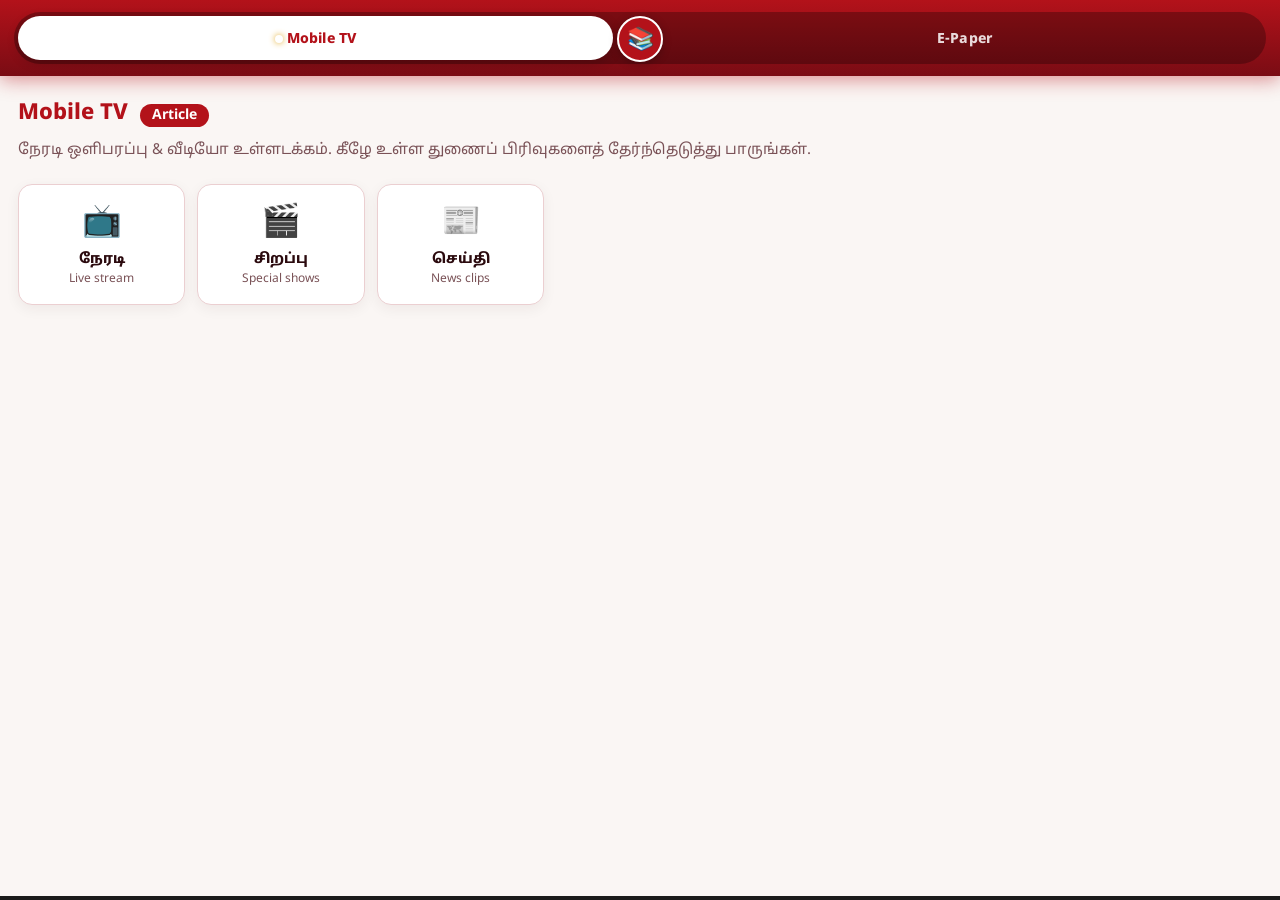
<file: tv-epaper.html>
<!DOCTYPE html>
<html lang="ta">
<head>
<meta charset="utf-8">
<meta name="viewport" content="width=device-width, initial-scale=1, viewport-fit=cover, user-scalable=no">
<meta name="theme-color" content="#B3121A">
<title>தீக்கதிர் – Mobile TV / E-Paper</title>
<link rel="preconnect" href="https://fonts.googleapis.com">
<link rel="stylesheet" href="https://fonts.googleapis.com/css2?family=Noto+Sans+Tamil:wght@400;600;700;800&display=swap">
<style>
  :root {
    --red: #B3121A;
    --deep: #7A0C14;
    --acc1: #D4202B;
    --acc2: #8E0E15;
    --ink: #2B0A0E;
    --muted: #7A5257;
    --line: #EBCFD1;
    --panel: #FFFFFF;
    --field: #FFF8F8;
    --gold: #E0A823;
    --shelf: #f7f1e8;
    --wood: #8a5a2b;
  }
  * { box-sizing: border-box; margin: 0; -webkit-tap-highlight-color: transparent; }
  html, body {
    height: 100%;
    font-family: "Noto Sans Tamil", system-ui, sans-serif;
    color: var(--ink);
    background: #1b1b1b;
    overflow-x: hidden;
  }

  /* ===== Top switch bar ===== */
  .topbar {
    position: sticky;
    top: 0;
    z-index: 20;
    background: linear-gradient(180deg, var(--red), var(--deep));
    padding: 12px 14px;
    padding-top: calc(12px + env(safe-area-inset-top, 0px));
    box-shadow: 0 4px 18px rgba(179, 18, 26, .45);
  }
  .switch {
    position: relative;
    height: 52px;
    display: grid;
    grid-template-columns: 1fr 54px 1fr;
    align-items: center;
    background: rgba(0,0,0,.28);
    border-radius: 28px;
    padding: 4px;
    cursor: pointer;
    user-select: none;
  }
  .thumb {
    position: absolute;
    top: 4px;
    left: 4px;
    width: calc(50% - 31px);
    height: 44px;
    background: #fff;
    border-radius: 24px;
    box-shadow: 0 3px 12px rgba(0,0,0,.18);
    transition: transform .38s cubic-bezier(.4, 0, .2, 1);
    z-index: 0;
  }
  .switch[data-mode="paper"] .thumb {
    transform: translateX(calc(100% + 54px));
  }
  .opt {
    position: relative;
    z-index: 1;
    text-align: center;
    font-size: 14px;
    font-weight: 800;
    color: rgba(255,255,255,.85);
    transition: color .3s;
    white-space: nowrap;
    letter-spacing: .2px;
  }
  .switch[data-mode="tv"] .opt.tv,
  .switch[data-mode="paper"] .opt.paper {
    color: var(--red);
  }
  .shelf-btn {
    position: relative;
    z-index: 2;
    width: 46px;
    height: 46px;
    justify-self: center;
    border-radius: 50%;
    border: 2.5px solid #fff;
    background: var(--red);
    font-size: 22px;
    cursor: pointer;
    display: grid;
    place-items: center;
    transition: background .25s, transform .2s;
    box-shadow: 0 2px 8px rgba(0,0,0,.25);
  }
  .shelf-btn:active { transform: scale(.92); }
  .shelf-btn.on {
    background: #fff;
    animation: wiggle .55s ease;
  }
  @keyframes wiggle {
    25% { transform: rotate(-14deg); }
    55% { transform: rotate(12deg); }
    80% { transform: rotate(-6deg); }
  }

  /* ===== Bookshelf ===== */
  .shelf {
    display: none;
    position: sticky;
    top: calc(76px + env(safe-area-inset-top, 0px));
    z-index: 15;
    background: var(--shelf);
    border-bottom: 5px solid var(--wood);
    padding: 14px 12px 10px;
    box-shadow: 0 6px 20px rgba(0,0,0,.12);
  }
  .shelf.open { display: block; animation: shelfIn .28s ease; }
  @keyframes shelfIn {
    from { opacity: 0; transform: translateY(-10px); }
    to   { opacity: 1; transform: none; }
  }
  .books {
    display: flex;
    gap: 8px;
    list-style: none;
    padding: 0;
    align-items: flex-end;
    margin: 0;
  }
  .books li {
    flex: 1;
    padding: 20px 6px 14px;
    text-align: center;
    font-weight: 800;
    font-size: 13px;
    color: #fff;
    border-radius: 5px 5px 0 0;
    cursor: pointer;
    transform-origin: bottom center;
    opacity: 0;
    animation: pull .48s cubic-bezier(.2, .8, .3, 1.25) forwards;
    animation-delay: calc(var(--n) * 85ms);
    box-shadow: 0 -2px 8px rgba(0,0,0,.15);
    transition: padding .2s, outline .2s;
  }
  .books li:nth-child(1) { background: #b3121a; }
  .books li:nth-child(2) { background: #2d5f8a; }
  .books li:nth-child(3) { background: #2f7d4f; }
  .books li:nth-child(4) { background: #6a3d9a; }
  .books li.active {
    outline: 3px solid #fff;
    box-shadow: 0 0 0 5px var(--ink), 0 -2px 8px rgba(0,0,0,.2);
    padding-top: 28px;
  }
  @keyframes pull {
    from { transform: translateY(30px) rotate(-7deg); opacity: 0; }
    to   { transform: none; opacity: 1; }
  }

  .tools {
    display: none;
    gap: 8px;
    margin-top: 14px;
    align-items: center;
  }
  .tools.show { display: flex; }
  .tools input {
    flex: 1;
    min-width: 0;
    padding: 12px 14px;
    font-size: 15px;
    font-family: inherit;
    border: 1.5px solid var(--line);
    border-radius: 10px;
    background: #fff;
    color: var(--ink);
  }
  .tools button {
    padding: 12px 18px;
    font-size: 15px;
    font-weight: 800;
    font-family: inherit;
    border: 0;
    border-radius: 10px;
    background: linear-gradient(180deg, var(--acc1), var(--red));
    color: #fff;
    cursor: pointer;
    white-space: nowrap;
    box-shadow: 0 3px 10px rgba(179,18,26,.35);
  }
  .tools button:active { transform: scale(.96); }

  /* ===== Content pages ===== */
  .page {
    display: none;
    min-height: calc(100vh - 80px);
    padding: 24px 18px;
    background: #faf6f4;
    color: var(--ink);
  }
  .page.show { display: block; animation: fadeUp .32s ease; }
  @keyframes fadeUp {
    from { opacity: 0; transform: translateY(12px); }
    to   { opacity: 1; transform: none; }
  }
  .page h1 {
    font-size: 22px;
    font-weight: 800;
    color: var(--red);
    margin-bottom: 8px;
  }
  .page .cur {
    display: inline-block;
    background: var(--red);
    color: #fff;
    padding: 3px 12px;
    border-radius: 20px;
    font-size: 14px;
    font-weight: 700;
    margin-left: 6px;
  }
  .page p {
    color: var(--muted);
    font-size: 15px;
    line-height: 1.65;
    margin-top: 12px;
  }
  .card-grid {
    display: grid;
    gap: 12px;
    margin-top: 20px;
    grid-template-columns: repeat(auto-fill, minmax(150px, 1fr));
  }
  .card {
    background: #fff;
    border: 1px solid var(--line);
    border-radius: 14px;
    padding: 16px;
    text-align: center;
    box-shadow: 0 4px 14px rgba(43,10,14,.06);
  }
  .card .ico { font-size: 32px; margin-bottom: 8px; }
  .card b { display: block; font-size: 14px; font-weight: 800; color: var(--ink); }
  .card span { font-size: 12px; color: var(--muted); }

  /* Toast */
  .toast {
    position: fixed;
    left: 50%;
    bottom: 28px;
    transform: translateX(-50%);
    background: var(--ink);
    color: #fff;
    padding: 12px 20px;
    border-radius: 24px;
    font-size: 14px;
    font-weight: 700;
    opacity: 0;
    transition: opacity .3s;
    pointer-events: none;
    z-index: 50;
    border: 2px solid var(--red);
    box-shadow: 0 6px 20px rgba(0,0,0,.35);
  }
  .toast.show { opacity: 1; }

  /* Live indicator on TV */
  .live-dot {
    display: inline-block;
    width: 8px;
    height: 8px;
    border-radius: 50%;
    background: #fff;
    box-shadow: 0 0 6px var(--gold);
    animation: blink 1.1s infinite;
    margin-right: 4px;
    vertical-align: middle;
  }
  @keyframes blink { 50% { opacity: .2; } }
</style>
</head>
<body>

<header class="topbar">
  <div class="switch" id="switch" data-mode="tv" role="switch" aria-checked="false" aria-label="Mobile TV / E-Paper">
    <div class="thumb" aria-hidden="true"></div>
    <span class="opt tv"><span class="live-dot" id="liveDot"></span>Mobile TV</span>
    <button class="shelf-btn" id="shelfBtn" type="button" aria-label="Sub editions / Book shelf">📚</button>
    <span class="opt paper">E-Paper</span>
  </div>
</header>

<nav class="shelf" id="shelf" aria-label="Sub editions">
  <ul class="books" id="books"></ul>
  <div class="tools" id="tools">
    <input type="date" id="dateIn" aria-label="தேதி தேர்வு">
    <button type="button" id="dlBtn">⬇ Download</button>
  </div>
</nav>

<section class="page show" id="tvPage">
  <h1>Mobile TV <span class="cur"></span></h1>
  <p>நேரடி ஒளிபரப்பு & வீடியோ உள்ளடக்கம். கீழே உள்ள துணைப் பிரிவுகளைத் தேர்ந்தெடுத்து பாருங்கள்.</p>
  <div class="card-grid">
    <div class="card"><div class="ico">📺</div><b>நேரடி</b><span>Live stream</span></div>
    <div class="card"><div class="ico">🎬</div><b>சிறப்பு</b><span>Special shows</span></div>
    <div class="card"><div class="ico">📰</div><b>செய்தி</b><span>News clips</span></div>
  </div>
</section>

<section class="page" id="paperPage">
  <h1>E-Paper <span class="cur"></span></h1>
  <p>இன்றைய / தேர்ந்தெடுத்த தேதியின் மின்னணு பத்திரிகை. Download பகுதியில் PDF பதிவிறக்கம் செய்யலாம்.</p>
  <div class="card-grid">
    <div class="card"><div class="ico">📄</div><b>முதல் பக்கம்</b><span>Front page</span></div>
    <div class="card"><div class="ico">🏙️</div><b>மாவட்டம்</b><span>District</span></div>
    <div class="card"><div class="ico">📥</div><b>பதிவிறக்கம்</b><span>PDF Download</span></div>
  </div>
</section>

<div class="toast" id="toast" role="status" aria-live="polite"></div>

<script>
/* ===== Config ===== */
const SUBS = ['Article', 'Shopping', 'Event'];
const list = () => mode === 'paper' ? [...SUBS, 'Download'] : SUBS;

let mode = 'tv';
let cur  = 0;
const $  = id => document.getElementById(id);

/* ===== Render books ===== */
function renderBooks() {
  const L = list();
  if (cur >= L.length) cur = 0;
  $('books').innerHTML = L.map((t, i) =>
    `<li class="${i === cur ? 'active' : ''}" data-i="${i}" style="--n:${i}">${t}</li>`
  ).join('');
  document.querySelectorAll('.cur').forEach(el => el.textContent = L[cur]);
  $('tools').classList.toggle('show', L[cur] === 'Download');
}

function closeShelf() {
  $('shelf').classList.remove('open');
  $('shelfBtn').classList.remove('on');
}

function toast(msg) {
  const t = $('toast');
  t.textContent = msg;
  t.classList.add('show');
  setTimeout(() => t.classList.remove('show'), 2400);
}

/* ===== Mode switch ===== */
function setMode(m) {
  mode = m;
  $('switch').dataset.mode = m;
  $('switch').setAttribute('aria-checked', m === 'paper');
  $('tvPage').classList.toggle('show', m === 'tv');
  $('paperPage').classList.toggle('show', m === 'paper');
  $('liveDot').style.display = m === 'tv' ? 'inline-block' : 'none';
  closeShelf();
  renderBooks();
}

/* ===== Events ===== */
$('switch').addEventListener('click', e => {
  if (e.target.closest('.shelf-btn')) return;
  setMode(mode === 'tv' ? 'paper' : 'tv');
});

$('shelfBtn').addEventListener('click', e => {
  e.stopPropagation();
  const open = !$('shelf').classList.contains('open');
  $('shelf').classList.toggle('open', open);
  $('shelfBtn').classList.toggle('on', open);
  if (open) renderBooks();
});

$('books').addEventListener('click', e => {
  const li = e.target.closest('li');
  if (!li) return;
  cur = +li.dataset.i;
  renderBooks();
  // TODO: load actual content for mode + cur
  toast(`${mode === 'tv' ? 'Mobile TV' : 'E-Paper'} → ${list()[cur]}`);
});

$('dateIn').value = new Date().toISOString().slice(0, 10);

$('dlBtn').addEventListener('click', () => {
  const [y, m, d] = $('dateIn').value.split('-');
  const label = `E-Paper · Download · ${d}-${m}-${y}`;
  // TODO: real download logic
  toast('Download: ' + label);
});

/* Init */
renderBooks();
setMode('tv');
</script>
</body>
</html>
</file>
<file: settings.css>
/* ═══════════════════════════════════════════════════════════
   NEWS STUDIO · Premium Design System (World-class)
   settings.html · news.html?mode=settings · book.html?mode=settings
   ═══════════════════════════════════════════════════════════ */

html.m-settings, .st-page {
  --s-bg: var(--bg, #F7EEF0);
  --s-card: var(--panel, var(--card, #FFFFFF));
  --s-fg: var(--fg, var(--ink, #1A0508));
  --s-mut: var(--muted, var(--mut, #7A5257));
  --s-line: var(--line, #E8C9CD);
  --s-field: var(--field, var(--in, #FFF9F9));
  --s-acc: var(--accent, var(--red, #B3121A));
  --s-on: var(--on, #FFFFFF);
  --s-gold: var(--gold, #E0A823);
  --s-danger: var(--danger, #B3261E);
  --s-shadow: 0 4px 24px rgba(45, 8, 12, .07), 0 1px 3px rgba(45, 8, 12, .04);
  --s-shadow-lg: 0 12px 40px rgba(45, 8, 12, .12), 0 4px 12px rgba(45, 8, 12, .06);
  --s-radius: 18px;
  --s-radius-sm: 12px;
  --ease: cubic-bezier(.22, 1, .36, 1);
}

/* ---------- Page ---------- */
html.m-settings, html.m-settings body { height: auto; }
html.m-settings body {
  margin: 0;
  padding: 14px 14px 64px;
  max-width: 780px;
  margin-inline: auto;
  background:
    radial-gradient(1200px 600px at 10% -10%, rgba(179, 18, 26, .06), transparent 60%),
    radial-gradient(900px 500px at 100% 0%, rgba(224, 168, 35, .07), transparent 55%),
    var(--s-bg);
  color: var(--s-fg);
  font: 500 15px/1.55 "Noto Sans Tamil", "Latha", "Nirmala UI", system-ui, sans-serif;
  -webkit-text-size-adjust: 100%;
  text-size-adjust: 100%;
  letter-spacing: .01em;
}
html.m-settings main,
html.m-settings .wrap {
  max-width: none; margin: 0; padding: 0;
  display: grid; gap: 14px; grid-template-columns: minmax(0, 1fr);
}
html.m-settings header.top { display: none !important; }
html.m-settings .shell {
  display: grid !important; gap: 14px !important;
  grid-template-columns: minmax(0, 1fr) !important;
}
html.m-settings .side,
html.m-settings .panels { display: grid !important; gap: 14px !important; min-width: 0; }

/* ---------- Cards ---------- */
.sc,
html.m-settings .panel,
html.m-settings .card,
html.m-settings details,
html.m-settings details.pn {
  background: var(--s-card);
  border: 1px solid color-mix(in srgb, var(--s-line) 85%, transparent);
  border-radius: var(--s-radius);
  color: var(--s-fg);
  box-shadow: var(--s-shadow);
  transition: box-shadow .35s var(--ease), border-color .25s ease, transform .25s var(--ease);
}
.sc:hover,
html.m-settings .panel:hover {
  box-shadow: var(--s-shadow-lg);
}
.sc,
html.m-settings .panel,
html.m-settings .card {
  padding: 16px !important;
  display: grid;
  gap: 12px;
  min-width: 0;
}
html.m-settings .panel .panel {
  border: 0 !important; padding: 0 !important;
  box-shadow: none; background: transparent;
}
html.m-settings details { padding: 0; display: block; overflow: hidden; }
html.m-settings details > summary,
html.m-settings details.pn > summary {
  list-style: none; cursor: pointer;
  padding: 15px 16px !important;
  display: flex; align-items: center; justify-content: space-between; gap: 12px;
  font: 800 15.5px/1.3 "Noto Sans Tamil", system-ui, sans-serif !important;
  color: var(--s-fg);
  transition: background .2s ease;
}
html.m-settings details > summary:hover { background: color-mix(in srgb, var(--s-acc) 4%, transparent); }
html.m-settings details > summary::-webkit-details-marker { display: none; }
html.m-settings details > summary::after {
  content: "+";
  font-size: 22px; line-height: 1; font-weight: 300;
  color: var(--s-acc);
  width: 28px; height: 28px;
  display: grid; place-items: center;
  border-radius: 50%;
  background: color-mix(in srgb, var(--s-acc) 10%, transparent);
  transition: transform .3s var(--ease), background .2s;
}
html.m-settings details[open] > summary::after {
  content: "\2212";
  background: color-mix(in srgb, var(--s-acc) 16%, transparent);
}
html.m-settings details > .panel,
html.m-settings details > .body {
  border: 0 !important; box-shadow: none; background: transparent;
  padding: 0 16px 16px !important;
  display: grid; gap: 12px;
  animation: sFade .28s var(--ease);
}
@keyframes sFade {
  from { opacity: 0; transform: translateY(6px); }
  to { opacity: 1; transform: none; }
}
html.m-settings details.pn { order: 0 !important; }
html.m-settings h2, .sc h2 {
  margin: 0;
  font: 800 17px/1.3 "Noto Sans Tamil", system-ui, sans-serif;
  color: var(--s-fg);
  letter-spacing: -.01em;
}
html.m-settings .exp h2 { font-size: 17px; margin: 0; }

/* ---------- Fields ---------- */
html.m-settings label, .sc label, .sc .lab {
  color: var(--s-mut); font-size: 12.5px; font-weight: 700;
  letter-spacing: .02em; text-transform: none;
}
html.m-settings label.f { display: grid; gap: 5px; min-width: 0; }
html.m-settings label:not(.btn):not(.f) { display: grid; gap: 5px; }
html.m-settings .checks label:not(.btn):not(.f) {
  display: flex; gap: 10px; align-items: center;
  color: var(--s-fg); font-size: 14px; font-weight: 600;
}
html.m-settings .checks input { flex: none; width: 20px; height: 20px; }
html.m-settings input:not([type=checkbox]):not([type=radio]):not([type=range]):not([type=color]):not([type=file]),
html.m-settings select,
html.m-settings textarea,
.sc input:not([type=checkbox]):not([type=radio]):not([type=range]):not([type=color]):not([type=file]),
.sc select,
.sc textarea {
  width: 100%; min-width: 0;
  font: inherit; font-size: 15px; color: var(--s-fg);
  background: var(--s-field);
  border: 1.5px solid var(--s-line);
  border-radius: var(--s-radius-sm);
  padding: 11px 13px;
  transition: border-color .2s ease, box-shadow .2s ease, background .2s;
}
html.m-settings input:hover, html.m-settings select:hover, html.m-settings textarea:hover,
.sc input:hover, .sc select:hover, .sc textarea:hover {
  border-color: color-mix(in srgb, var(--s-acc) 35%, var(--s-line));
}
html.m-settings input[type=file], .sc input[type=file] {
  width: 100%; font: inherit; font-size: 13px; color: var(--s-mut);
}
html.m-settings input[type=range], .sc input[type=range] {
  width: 100%; accent-color: var(--s-acc); height: 6px;
}
html.m-settings input[type=checkbox], .sc input[type=checkbox] { accent-color: var(--s-acc); }
html.m-settings input:focus-visible,
html.m-settings select:focus-visible,
html.m-settings textarea:focus-visible,
html.m-settings button:focus-visible,
html.m-settings summary:focus-visible,
.sc input:focus-visible, .sc select:focus-visible, .sc textarea:focus-visible, .sc button:focus-visible {
  outline: 2px solid var(--s-acc);
  outline-offset: 2px;
  border-color: var(--s-acc);
  box-shadow: 0 0 0 4px color-mix(in srgb, var(--s-acc) 18%, transparent);
}
html.m-settings small, html.m-settings .hint, html.m-settings .msg, .sc small, .sc .note {
  color: var(--s-mut); font-size: 12.5px; line-height: 1.45;
}
html.m-settings .row { display: flex; gap: 10px; flex-wrap: wrap; }
html.m-settings .row > * { flex: 1 1 150px; min-width: 0; }
html.m-settings .grid2 {
  display: grid; gap: 10px;
  grid-template-columns: repeat(auto-fit, minmax(160px, 1fr));
}

/* ---------- Buttons (premium) ---------- */
html.m-settings button,
html.m-settings .btn,
.sc button,
.sc .btn,
.st-btn {
  font: inherit; font-size: 14px; font-weight: 800;
  cursor: pointer; border-radius: 13px;
  padding: 11px 16px; min-height: 44px;
  border: 1.5px solid transparent;
  background: linear-gradient(180deg, color-mix(in srgb, var(--s-acc) 92%, #fff), var(--s-acc));
  color: var(--s-on);
  display: inline-flex; align-items: center; justify-content: center; gap: 7px;
  text-align: center;
  box-shadow: 0 2px 8px color-mix(in srgb, var(--s-acc) 28%, transparent),
              inset 0 1px 0 rgba(255,255,255,.18);
  transition: transform .18s var(--ease), box-shadow .2s ease, filter .2s;
}
html.m-settings button:hover,
html.m-settings .btn:hover,
.sc button:hover {
  filter: brightness(1.05);
  transform: translateY(-1px);
  box-shadow: 0 6px 16px color-mix(in srgb, var(--s-acc) 32%, transparent);
}
html.m-settings button:active,
.sc button:active {
  transform: translateY(0);
  filter: brightness(.97);
}
html.m-settings button.alt,
html.m-settings .btn:not(.primary),
html.m-settings button.gold,
.sc button.alt,
.st-btn.alt {
  background: var(--s-field);
  color: var(--s-fg);
  border-color: var(--s-line);
  box-shadow: 0 1px 2px rgba(0,0,0,.04);
}
html.m-settings button.alt:hover,
.sc button.alt:hover {
  border-color: color-mix(in srgb, var(--s-acc) 40%, var(--s-line));
  background: color-mix(in srgb, var(--s-acc) 5%, var(--s-field));
  box-shadow: 0 3px 10px rgba(0,0,0,.06);
}
html.m-settings button.gold {
  background: linear-gradient(180deg, color-mix(in srgb, var(--deep, var(--s-acc)) 88%, #fff), var(--deep, var(--s-acc)));
  color: #fff; border-color: transparent;
  box-shadow: 0 3px 12px color-mix(in srgb, var(--deep, var(--s-acc)) 30%, transparent);
}
html.m-settings .btn.primary {
  background: linear-gradient(180deg, color-mix(in srgb, var(--s-acc) 90%, #fff), var(--s-acc));
  color: var(--s-on); border-color: transparent;
}
html.m-settings .btn.warn,
html.m-settings button.warn,
.sc button.warn,
.st-btn.warn {
  color: var(--s-danger);
  background: color-mix(in srgb, var(--s-danger) 6%, var(--s-field));
  border-color: color-mix(in srgb, var(--s-danger) 25%, var(--s-line));
  box-shadow: none;
}
html.m-settings .btn.small { min-height: 36px; padding: 6px 12px; font-size: 13px; border-radius: 10px; }
html.m-settings button:disabled,
html.m-settings .btn[disabled],
.sc button:disabled { opacity: .48; cursor: not-allowed; transform: none !important; filter: none !important; }

html.m-settings .tabs { display: flex; gap: 6px; overflow-x: auto; padding-bottom: 2px; }
html.m-settings .tabs button {
  flex: 0 0 auto; min-width: 42px; padding: 8px 14px; min-height: 40px;
  background: var(--s-field); color: var(--s-fg); border-color: var(--s-line);
  border-radius: 11px; font-weight: 700;
}
html.m-settings .tabs button.on {
  background: var(--s-acc); color: var(--s-on); border-color: var(--s-acc);
  box-shadow: 0 2px 8px color-mix(in srgb, var(--s-acc) 25%, transparent);
}
html.m-settings .bar {
  height: 8px; border-radius: 99px;
  background: color-mix(in srgb, var(--s-line) 70%, transparent);
  overflow: hidden;
}
html.m-settings .bar > div {
  height: 100%;
  background: linear-gradient(90deg, var(--s-acc), var(--s-gold));
  border-radius: 99px;
  transition: width .25s var(--ease);
}

/* ---------- Stage preview ---------- */
html.m-settings .stage {
  position: static !important;
  background: linear-gradient(160deg, #0c0c0c, #1a0a0c);
  border: 1px solid color-mix(in srgb, var(--s-acc) 40%, #000);
  border-radius: var(--s-radius);
  padding: 12px;
  display: grid; gap: 10px; justify-items: center;
  box-shadow: var(--s-shadow-lg), inset 0 0 0 1px rgba(255,255,255,.04);
}
html.m-settings .stage canvas {
  width: min(100%, 220px);
  border-radius: 10px;
  box-shadow: 0 8px 24px rgba(0,0,0,.45);
}

/* ---------- Legacy / shared st-* ---------- */
.st-page {
  margin: 0; background: var(--s-bg); color: var(--s-fg);
  font: 500 15px/1.55 "Noto Sans Tamil", "Latha", "Nirmala UI", system-ui, sans-serif;
}
.st-top {
  position: sticky; top: 0; z-index: 20;
  padding-top: env(safe-area-inset-top, 0px);
  background: linear-gradient(165deg, var(--s-acc) 0%, var(--deep, #7A0C14) 100%);
  color: var(--s-on);
  box-shadow: 0 4px 20px color-mix(in srgb, var(--s-acc) 35%, transparent);
}
.st-head {
  display: flex; align-items: center; gap: 10px;
  padding: 10px 12px 8px;
}
.st-head h1 {
  margin: 0;
  font: 800 18px/1.2 "Noto Sans Tamil", system-ui, sans-serif;
  flex: 1; min-width: 0;
  letter-spacing: -.01em;
}
.st-back {
  flex: none;
  display: inline-flex; align-items: center; gap: 6px;
  min-height: 40px; padding: 0 14px;
  border-radius: 99px;
  border: 1px solid rgba(255, 255, 255, .45);
  background: rgba(0, 0, 0, .22);
  backdrop-filter: blur(8px);
  color: #fff;
  font: 800 13.5px "Noto Sans Tamil", system-ui, sans-serif;
  text-decoration: none; cursor: pointer;
  transition: background .2s, border-color .2s;
}
.st-back:hover { background: rgba(0,0,0,.35); border-color: rgba(255,255,255,.7); }
.st-tabs {
  display: flex; gap: 6px; padding: 0 10px 12px;
  overflow-x: auto; scrollbar-width: none;
}
.st-tabs::-webkit-scrollbar { display: none; }
.st-tab {
  flex: none;
  display: inline-flex; align-items: center; gap: 6px;
  min-height: 40px; padding: 0 14px;
  border-radius: 12px; border: 0;
  background: rgba(0, 0, 0, .2);
  color: #fff;
  font: 800 13px "Noto Sans Tamil", system-ui, sans-serif;
  cursor: pointer;
  transition: background .2s, color .2s, transform .15s;
}
.st-tab:hover { background: rgba(255,255,255,.12); }
.st-tab[aria-selected=true] {
  background: #fff; color: var(--s-acc);
  box-shadow: 0 2px 10px rgba(0,0,0,.15);
}
.st-body { position: relative; }
.st-pane { display: none; }
.st-pane.on { display: block; animation: sFade .25s var(--ease); }
.st-pane > iframe {
  display: block; width: 100%; border: 0; background: var(--s-bg);
}
.st-native {
  max-width: 780px; margin: 0 auto;
  padding: 14px 14px 64px;
  display: grid; gap: 14px;
}
.st-row { display: flex; gap: 10px; flex-wrap: wrap; align-items: center; }
.st-row > * { flex: 1 1 150px; min-width: 0; }
.st-kv {
  display: flex; justify-content: space-between; gap: 12px;
  font-size: 14px; padding: 6px 0;
  border-bottom: 1px solid color-mix(in srgb, var(--s-line) 50%, transparent);
}
.st-kv:last-child { border-bottom: 0; }
.st-kv b { color: var(--s-fg); text-align: right; overflow-wrap: anywhere; font-weight: 800; }
.st-kv span { color: var(--s-mut); }
.st-toast {
  position: fixed;
  left: 50%; bottom: calc(env(safe-area-inset-bottom, 0px) + 20px);
  transform: translateX(-50%) translateY(12px);
  z-index: 60;
  background: var(--s-fg); color: var(--s-bg);
  padding: 12px 20px; border-radius: 99px;
  font-weight: 800; font-size: 14px;
  opacity: 0; pointer-events: none;
  box-shadow: 0 8px 28px rgba(0,0,0,.25);
  transition: opacity .3s var(--ease), transform .3s var(--ease);
}
.st-toast.on { opacity: 1; transform: translateX(-50%) translateY(0); }
.sc .toggle {
  display: flex; align-items: center; justify-content: space-between; gap: 12px;
  color: var(--s-fg); font-size: 15px; font-weight: 600;
  padding: 4px 0;
}
.sc .toggle input { width: 22px; height: 22px; flex: none; }
.sc textarea.big { min-height: 150px; resize: vertical; }

/* ---------- Hub settings page (hb-*) premium polish ---------- */
.hb-top {
  background: linear-gradient(165deg, var(--s-acc) 0%, var(--deep, #7A0C14) 100%) !important;
  box-shadow: 0 4px 24px color-mix(in srgb, var(--s-acc) 30%, transparent);
}
.hb-bar h1 { letter-spacing: -.02em; }
.hb-pill {
  backdrop-filter: blur(10px);
  transition: background .2s, border-color .2s, transform .15s;
}
.hb-pill:hover { background: rgba(0,0,0,.35); border-color: rgba(255,255,255,.75); }
.hb-nav button {
  transition: background .2s var(--ease), color .2s, transform .15s;
}
.hb-nav button[aria-selected=true] {
  box-shadow: 0 2px 12px color-mix(in srgb, var(--s-acc) 35%, transparent);
}
.hb-stat {
  transition: transform .2s var(--ease), box-shadow .25s;
}
.hb-stat:hover {
  transform: translateY(-2px);
  box-shadow: var(--s-shadow-lg) !important;
}
.hb-pane.on { animation: sFade .28s var(--ease); }

@media (prefers-reduced-motion: reduce) {
  *, *::before, *::after {
    animation-duration: .01ms !important;
    transition-duration: .01ms !important;
  }
}
</file>
